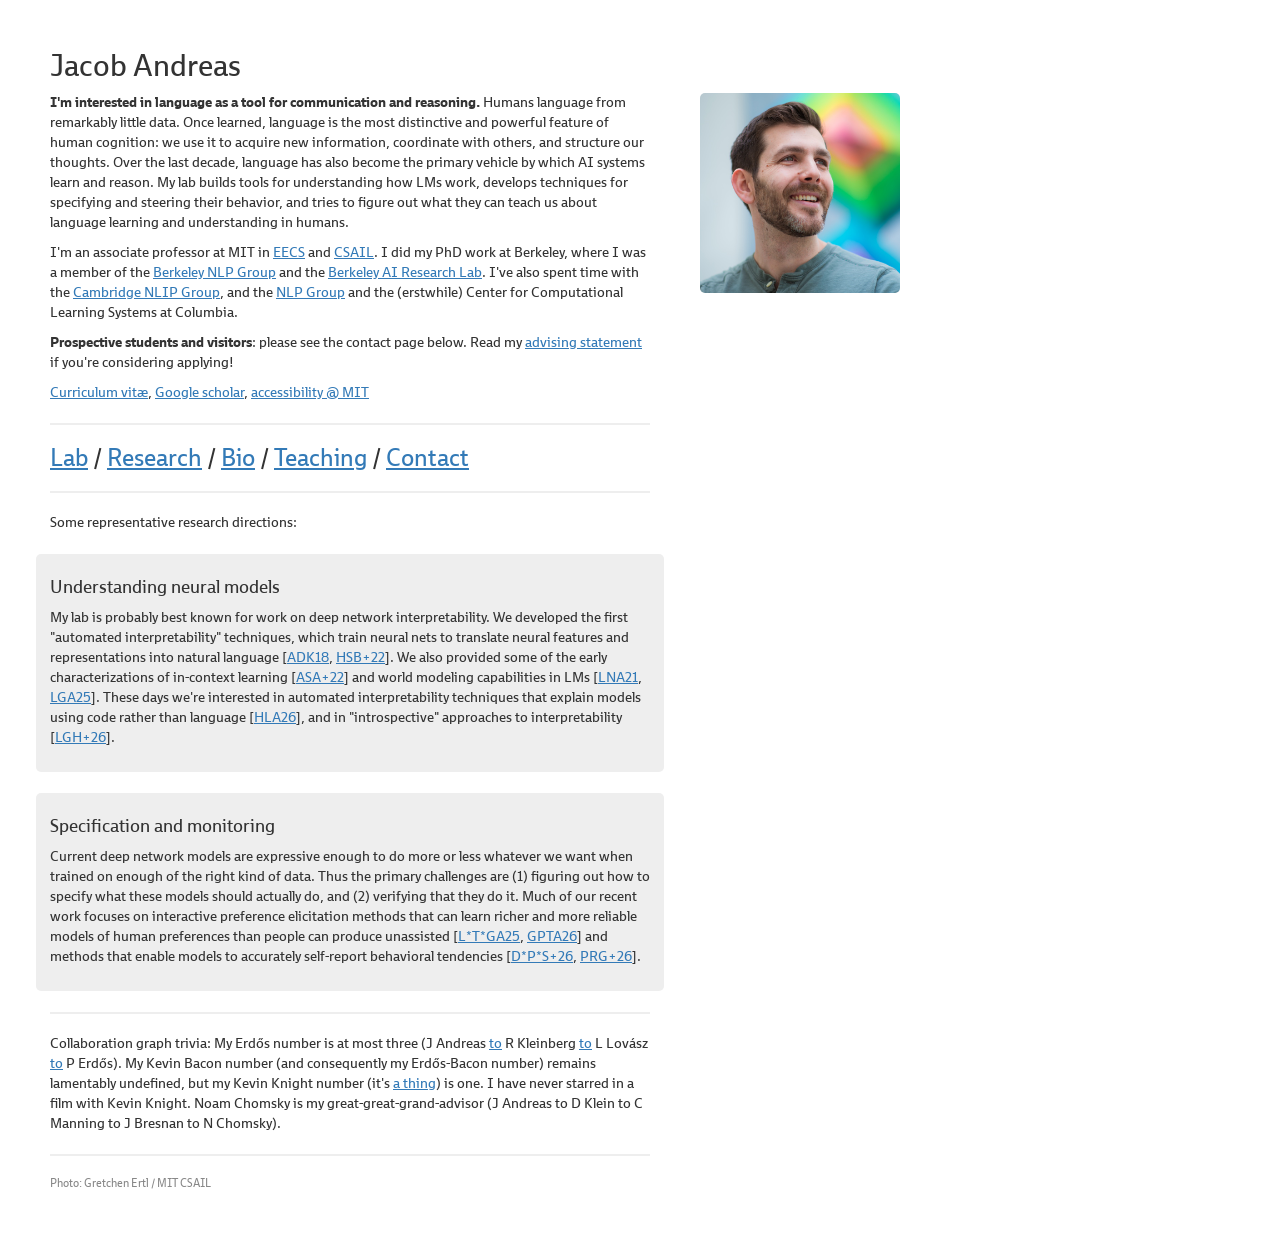
<file: index.html>
<html>
<head lang="en">
  <meta charset="UTF-8">
  <meta name="viewport" content="width=device-width, initial-scale=1">
  <title>Jacob Andreas @ MIT</title>
  <link href="css/bootstrap.min.css" rel="stylesheet">
  <link href="css/style.css" rel="stylesheet">
  <link href="css/research.css" rel="stylesheet">
</head>
<body>
<div class="content">
  <h2 class="name">Jacob Andreas</h2>
  <img class="margin" src="figs/head_small.jpg" width="100%">

  <p>
    <b>I'm interested in language as a tool for communication and reasoning.</b>
    Humans language from remarkably little data. Once learned, language is the
    most distinctive and powerful feature of human cognition: we use it to
    acquire new information, coordinate with others, and structure our
    thoughts. Over the last decade, language has also become the primary
    vehicle by which AI systems learn and reason. My lab builds tools for
    understanding how LMs work, develops techniques for specifying and steering
    their behavior, and tries to figure out what they can teach us about
    language learning and understanding in humans.
  </p>

  <p>
    I'm an associate professor at MIT in 
    <a href="http://www.eecs.mit.edu/">EECS</a> and
    <a href="https://www.csail.mit.edu/">CSAIL</a>.
    I did my PhD work at Berkeley, where I was a member of the 
    <a href='http://nlp.cs.berkeley.edu/'>Berkeley NLP Group</a>
    and the 
    <a href="http://bair.berkeley.edu/">Berkeley AI Research Lab</a>.  
    I've also spent time with the
    <a href="http://www.cl.cam.ac.uk/research/nl/"> Cambridge NLIP Group</a>, 
    and the
    <a href="http://www.cs.columbia.edu/nlp">NLP Group</a>
    and the (erstwhile)
    Center for Computational Learning Systems
    at Columbia.
  </p>

  <p>
    <strong>Prospective students and visitors</strong>: please see the contact
    page below. Read my <a
    href="advising.html">advising statement</a> if you're considering applying!
  </p>

  <p>
    <a href='docs/jda_cv.pdf'>Curriculum vit&aelig;</a>,
    <a href='http://scholar.google.com/citations?user=dnZ8udEAAAAJ'>Google scholar</a>,
    <a href='http://accessibility.mit.edu'>accessibility @ MIT</a>
  </p>

  <hr/>

  <h3>
    <a href="http://lingo.csail.mit.edu">Lab</a> /
    <a href="http://lingo.csail.mit.edu/research.html">Research</a> /
    <a href="bio.html">Bio</a> /
    <a href="teaching/">Teaching</a> /
    <a href="contact.html">Contact</a>
  </h3>

  <p>
  </p>

  <hr/>

  Some representative research directions:

  <div class="highlight">
    <!--<img src="figs/neuralese.jpg" class="margin">-->
    <h4>Understanding neural models</h4>
    <p>
      My lab is probably best known for work on deep network interpretability.
      We developed the first "automated interpretability" techniques, which
      train neural nets to translate neural features and representations into
      natural language
      [<a href="https://arxiv.org/abs/1704.06960">ADK18</a>,
      <a href="https://arxiv.org/abs/2201.11114">HSB+22</a>]. We also provided 
      some of the early characterizations of in-context learning
      [<a href="https://arxiv.org/abs/2211.15661">ASA+22</a>] and world modeling
      capabilities in LMs
      [<a href="https://arxiv.org/abs/2106.00737">LNA21</a>,
      <a href="https://arxiv.org/abs/2503.02854">LGA25</a>]. These days we're
      interested in automated interpretability techniques that explain models
      using code rather than language
      [<a href="https://arxiv.org/abs/2606.19317">HLA26</a>], and in 
      "introspective" approaches to interpretability
      [<a href="https://arxiv.org/abs/2511.08579">LGH+26</a>].
    </p>
  </div>

  <div class="highlight">
    <!--<img src="figs/neuralese.jpg" class="margin">-->
    <h4>Specification and monitoring</h4>
    <p>
      Current deep network models are expressive enough to do more or less
      whatever we want when trained on enough of the right kind of data. Thus
      the primary challenges are (1) figuring out how to specify what these
      models should actually do, and (2) verifying that they do it. Much of our
      recent work focuses on interactive preference elicitation methods that can
      learn richer and more reliable models of human preferences than people can
      produce unassisted
      [<a href="https://arxiv.org/abs/2310.11589">L*T*GA25</a>, 
      <a href="https://arxiv.org/abs/2510.20886">GPTA26</a>]
      and methods that enable models to accurately self-report behavioral
      tendencies
      [<a href="https://arxiv.org/abs/2507.16806">D*P*S+26</a>,
      <a href="https://arxiv.org/abs/2606.18327">PRG+26</a>].
    </p>
  </div>

  <hr/>

  <p class='offset'>
    Collaboration graph trivia: My Erd&#337;s number is at most three 
    (J Andreas <a href="https://arxiv.org/abs/1711.02301">to</a> 
    R Kleinberg <a href="https://dl.acm.org/citation.cfm?id=1255444">to</a> 
    L Lov&aacute;sz <a href="https://www.sciencedirect.com/science/article/pii/B9780720422627500181">to</a>
    P Erd&#337;s). 
    My Kevin Bacon number (and consequently my Erd&#337;s-Bacon number) remains
    lamentably undefined,
    but my Kevin Knight number (it's
    <a href="https://u.cs.biu.ac.il/~yogo/">a thing</a>)
    is one. I have never starred in a film with Kevin Knight. Noam Chomsky is
    my great-great-grand-advisor (J Andreas to D Klein to C Manning to J
    Bresnan to N Chomsky).
  </p>

  <hr/>

  <p class="credit">Photo: Gretchen Ertl / MIT CSAIL</p>

  <script src="https://ajax.googleapis.com/ajax/libs/jquery/1.11.2/jquery.min.js"></script>
  <script src="js/bootstrap.min.js"></script>
</div>
</body>
</html>
</file>
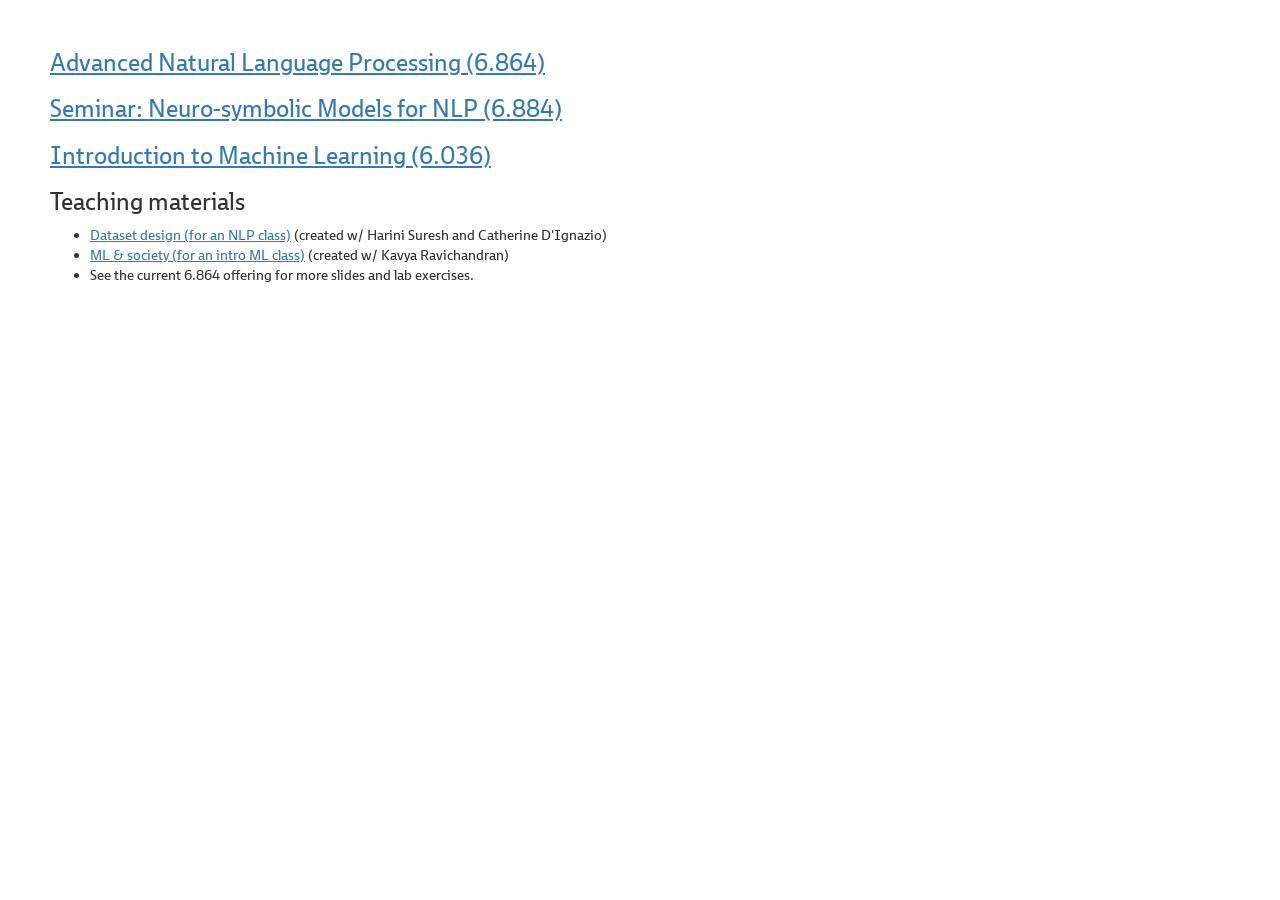
<file: teaching/index.html>
<html>
<head lang="en">
  <meta charset="UTF-8">
  <meta name="viewport" content="width=device-width, initial-scale=1">
  <title>Teaching</title>
  <link href="../css/bootstrap.min.css" rel="stylesheet">
  <link href="../css/style.css" rel="stylesheet">
</head>
<body>
<div class="content">
  <h3><a href="6.864/">Advanced Natural Language Processing (6.864)</a></h3>
  <h3><a href="6.884/">Seminar: Neuro-symbolic Models for NLP (6.884)</a></h3>
  <h3><a href="6.036/">Introduction to Machine Learning (6.036)</a></h3>
  <h3>Teaching materials</h3>
  <ul>
    <li><a href="6.864/sp21/hw2.pdf">Dataset design (for an NLP
        class)</a> (created w/ Harini Suresh and Catherine D'Ignazio)</li>
    <li><a href="6.036">ML &amp; society (for an intro ML class)</a>
      (created w/ Kavya Ravichandran)</li>
    <li>See the current 6.864 offering for more slides and lab
      exercises.</li>
  </ul>
</div>
</body>
</html>
</file>
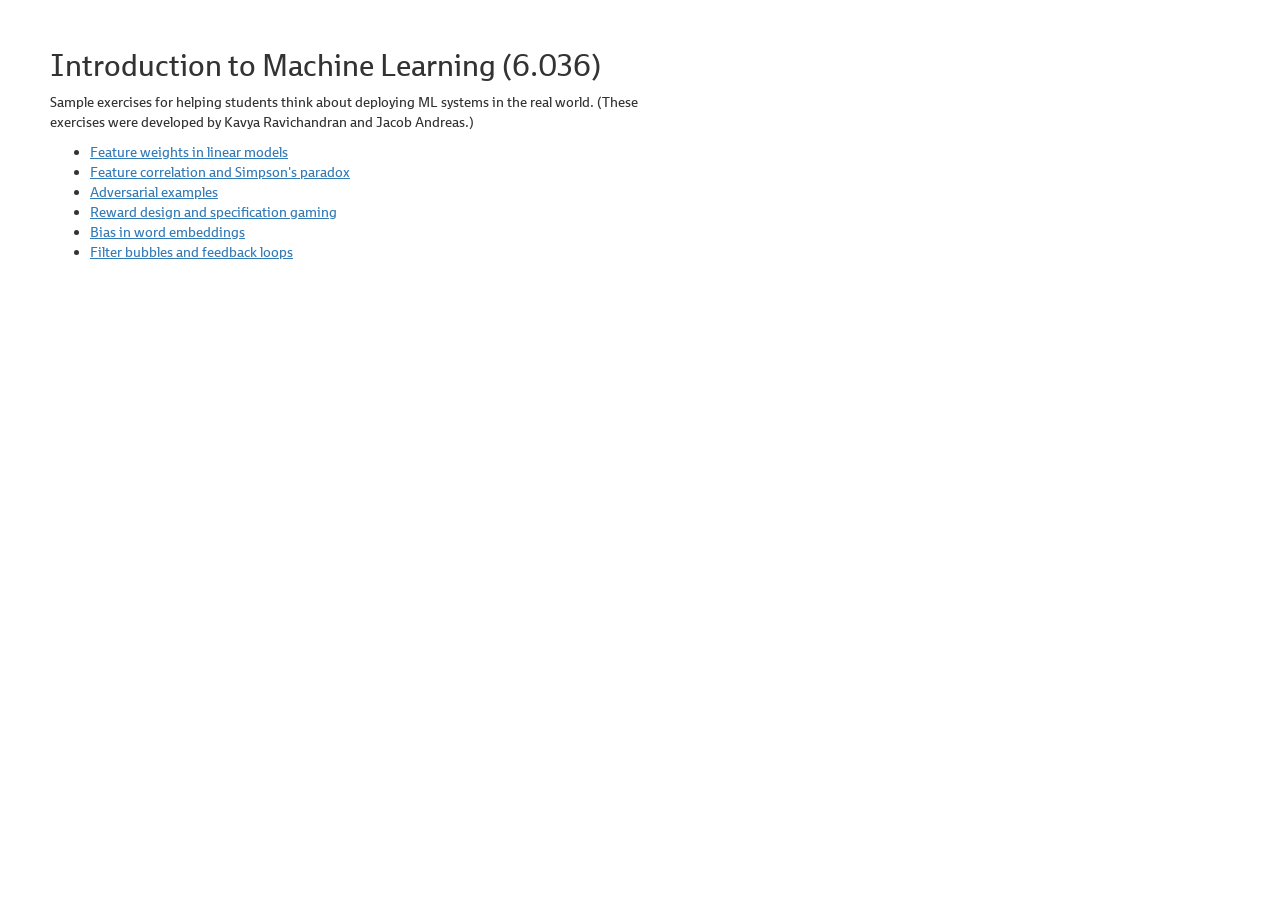
<file: teaching/6.036/index.html>
<html>
<head lang="en">
  <meta charset="UTF-8">
  <meta name="viewport" content="width=device-width, initial-scale=1">
  <title>Introduction to Machine Learning (6.036)</title>
  <link href="../../css/bootstrap.min.css" rel="stylesheet">
  <link href="../../css/style.css" rel="stylesheet">
</head>
<body>
<div class="content">
  <h2>Introduction to Machine Learning (6.036)</h2>

  <p>
  Sample exercises for helping students think about deploying ML systems in the
  real world. (These exercises were developed by Kavya Ravichandran and Jacob
  Andreas.)
  </p>

  <ul>
    <li><a href="labs/ex0.md">Feature weights in linear models</a></li>
    <li><a href="labs/ex1.md">Feature correlation and Simpson's paradox</a></li>
    <li><a href="labs/ex2.md">Adversarial examples</a></li>
    <li><a href="labs/ex3.md">Reward design and specification gaming</a></li>
    <li><a href="labs/ex4.md">Bias in word embeddings</a></li>
    <li><a href="labs/ex5.md">Filter bubbles and feedback loops</a></li>
  </ul>

</body>
</html>
</file>
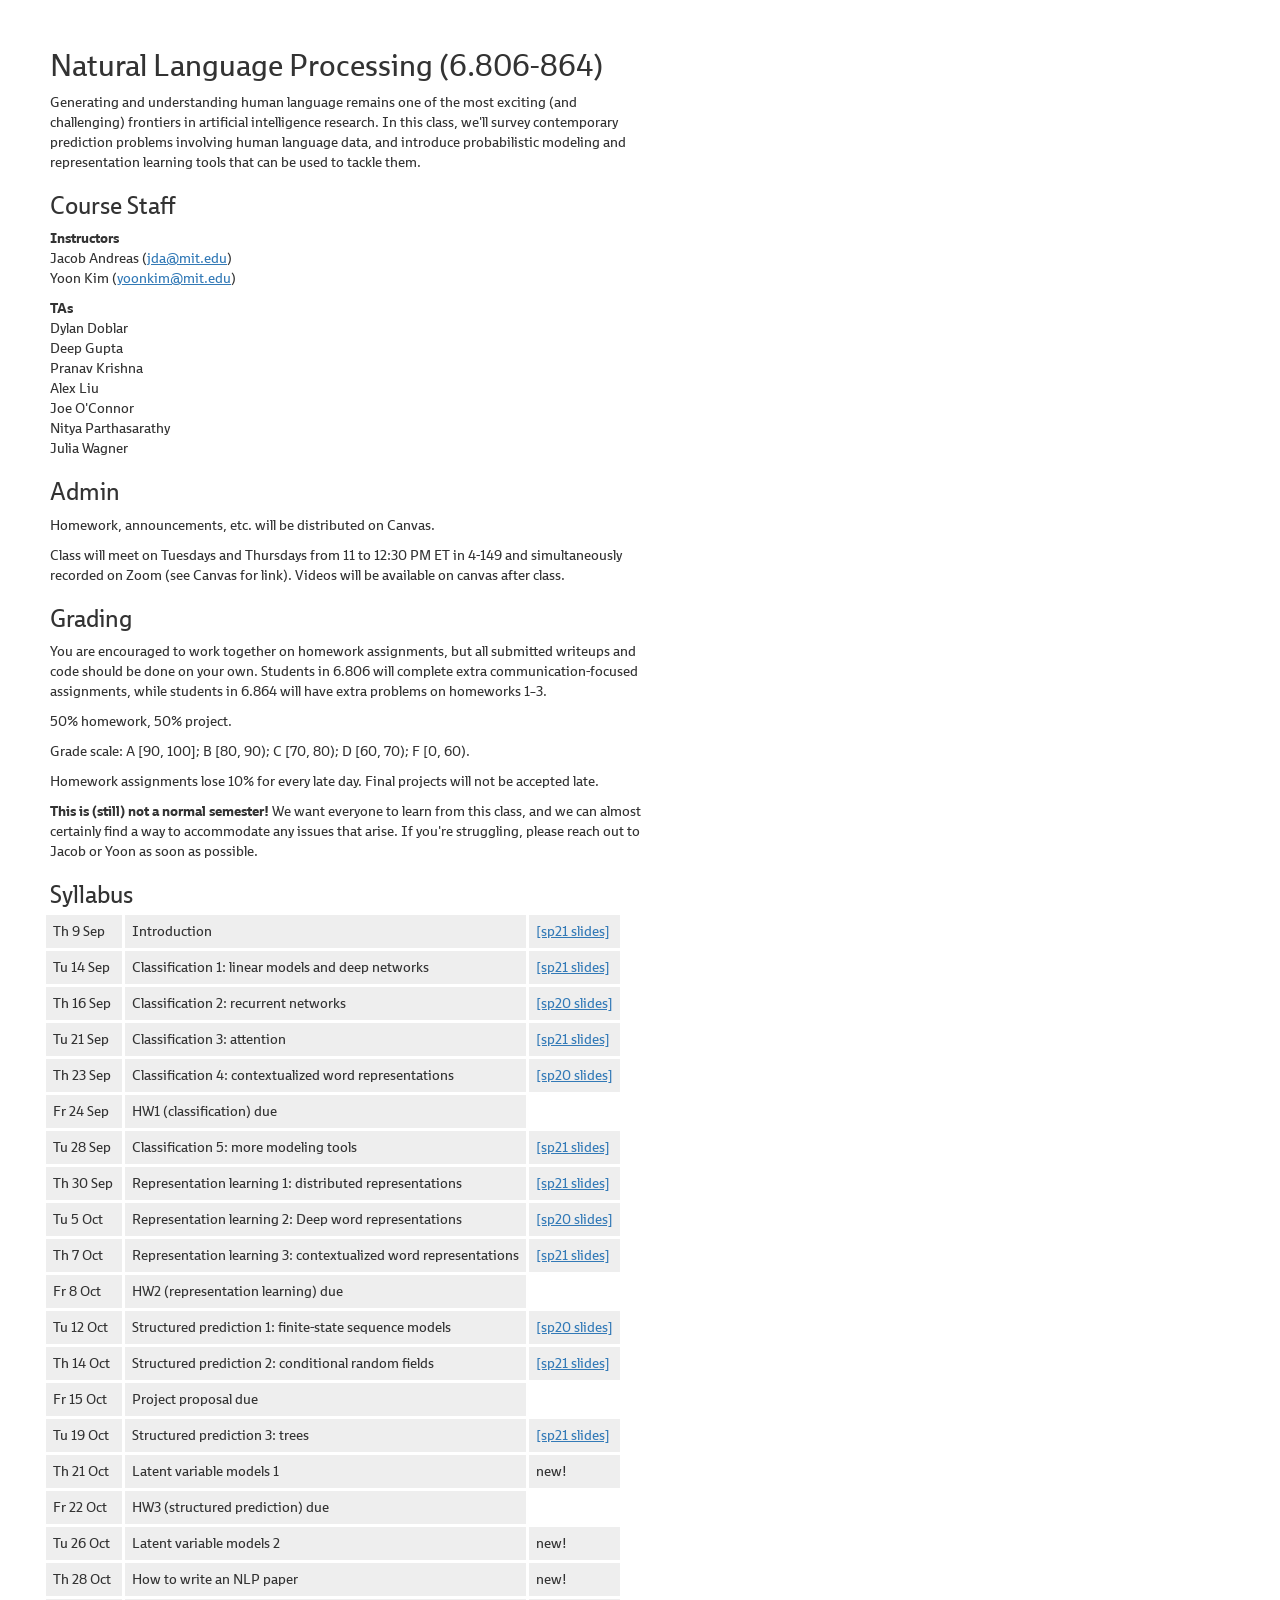
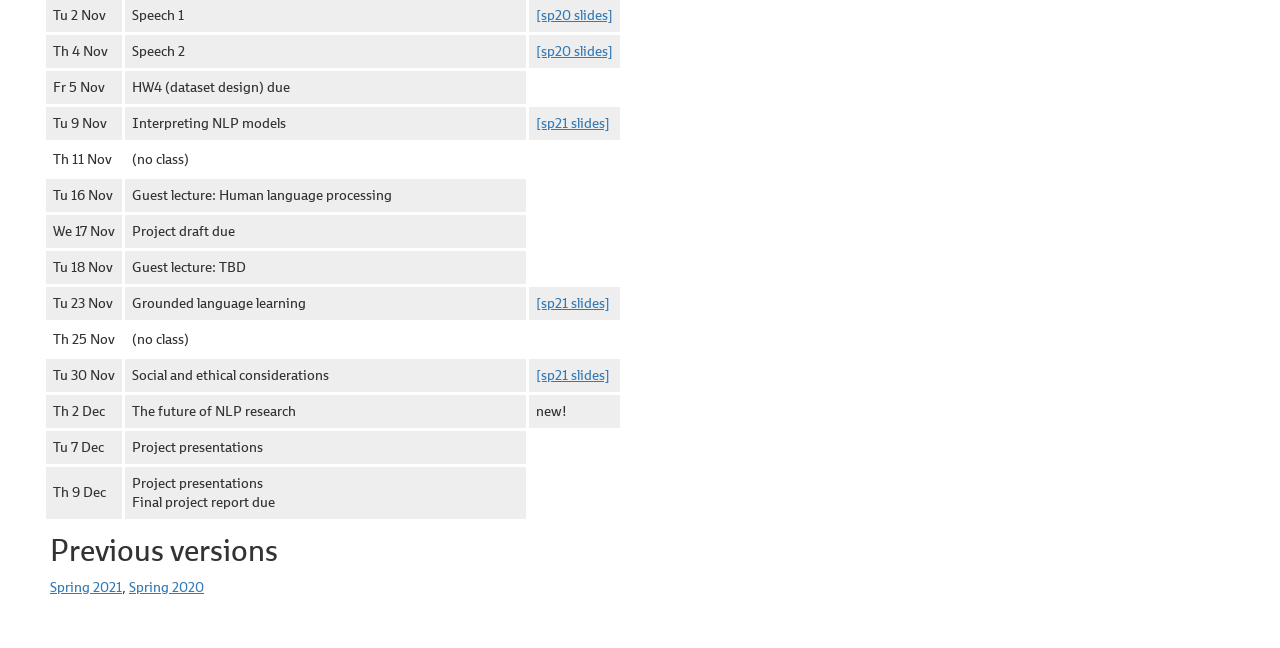
<file: teaching/6.864/index.html>
<html>
<head lang="en">
  <meta charset="UTF-8">
  <meta name="viewport" content="width=device-width, initial-scale=1">
  <title></title>
  <link href="../../css/bootstrap.min.css" rel="stylesheet">
  <link href="../../css/style.css" rel="stylesheet">
<style type="text/css">
  table td {
    padding: 0.5em;
  }

  table td.noclass {
    background: transparent;
  }
</style>
</head>
<body>
<div class="content">
  <h2>Natural Language Processing (6.806-864)</h2>

  <p>
  Generating and understanding human language remains one of the most exciting
  (and challenging) frontiers in artificial intelligence research. In this class,
  we'll survey contemporary prediction problems involving human language data,
  and introduce probabilistic modeling and representation learning tools that can
  be used to tackle them.
  </p>

  <h3>Course Staff</h3>

  <p>
    <b>Instructors</b><br>
    Jacob Andreas (<a href="mailto:jda@mit.edu">jda@mit.edu</a>) <br>
    Yoon Kim (<a href="mailto:yoonkim@mit.edu">yoonkim@mit.edu</a>) <br>
  </p>

  <p>
    <b>TAs</b><br>
    Dylan Doblar<br>
    Deep Gupta<br>
    Pranav Krishna<br>
    Alex Liu<br>
    Joe O'Connor<br>
    Nitya Parthasarathy<br>
    Julia Wagner<br>
  </p>

  <h3>Admin</h3>

  <p>
  Homework, announcements, etc. will be distributed on Canvas.
  </p>

  <p>
  Class will meet on Tuesdays and Thursdays from 11 to 12:30 PM ET in 4-149 and
  simultaneously recorded on Zoom (see Canvas for link). Videos will be
  available on canvas after class.
  </p>

  <h3>Grading</h3>

  <p>
  You are encouraged to work together on homework assignments, but all submitted
  writeups and code should be done on your own.
  Students in 6.806 will complete extra communication-focused assignments, while
  students in 6.864 will have extra problems on homeworks 1&ndash;3.
  </p>

  <p>
  50% homework, 50% project.
  </p>

  <p>
  Grade scale: A [90, 100]; B [80, 90); C [70, 80); D [60, 70); F [0, 60).
  </p>

  <p>
  Homework assignments lose 10% for every late day. 
  Final projects will not be accepted late.
  </p>

  <p>
    <b>This is (still) not a normal semester!</b> We want everyone to learn from this
    class, and we can almost certainly find a way to accommodate any issues that
    arise. If you're struggling, please reach out to Jacob or Yoon as soon as
    possible.
  </p>

  <h3>Syllabus</h3>

  <table>
    <!--<colgroup>
      <col/>
      <col style="width: 33%"/>
      <col/>
    </colgroup>-->
    <tr>
      <td>Th 9 Sep</td>
      <td>Introduction</td>
      <td><a href="https://www.dropbox.com/s/p8kdqs930tit7a1/intro.pdf?dl=0">[sp21 slides]</a></td>
    </tr>
    <tr>
      <td>Tu 14 Sep</td>
      <td>Classification 1: linear models and deep networks</td>
      <td><a href="https://www.dropbox.com/s/4t6smz51dgy0qgq/classification.pdf?dl=0">[sp21 slides]</a></td>
    </tr>
    <tr>
      <td>Th 16 Sep</td>
      <td>Classification 2: recurrent networks</td>
      <td><a href="https://www.dropbox.com/s/ieemdkq0geraj77/6864-2020-RNNs.pdf?dl=0">[sp20 slides]</a></td>
    </tr>
    <tr>
      <td>Tu 21 Sep</td>
      <td>Classification 3: attention</td>
      <td><a href="https://www.dropbox.com/s/tpzviz17yho1dzu/attention.pdf?dl=0">[sp21 slides]</a></td>
    </tr>
    <tr>
      <td>Th 23 Sep</td>
      <td>Classification 4: contextualized word representations</td>
      <td><a href="https://www.dropbox.com/s/le7j40upvlwyo7n/NLP-Transformers-2020.pdf?dl=0">[sp20 slides]</a></td>
    </tr>
    <tr>
      <td>Fr 24 Sep</td>
      <td>HW1 (classification) due</td>
    </tr>
    <tr>
      <td>Tu 28 Sep</td>
      <td>Classification 5: more modeling tools</td>
      <td><a href="https://www.dropbox.com/s/av8yggs4v4v103k/mrqa.pdf?dl=0">[sp21 slides]</a></td>
    </tr>
    <tr>
      <td>Th 30 Sep</td>
      <td>Representation learning 1: distributed representations</td>
      <td><a href="https://www.dropbox.com/s/44jlmq64287k2he/distributional_sem.pdf?dl=0">[sp21 slides]</a></td>
    </tr>
    <tr>
      <td>Tu 5 Oct</td>
      <td>Representation learning 2: Deep word representations</td>
      <td><a href="https://www.dropbox.com/s/94r56cb29mzqa3a/6864-2020-Embeddings.pdf?dl=0">[sp20 slides]</a></td>
    </tr>
    <tr>
      <td>Th 7 Oct</td>
      <td>Representation learning 3: contextualized word representations</td>
      <td><a href="https://www.dropbox.com/s/ks9uhb491a1utmr/pretraining.pdf?dl=0">[sp21 slides]</a></td>
    </tr>
    <tr>
      <td>Fr 8 Oct</td>
      <td>HW2 (representation learning) due</td>
    </tr>
    <tr>
      <td>Tu 12 Oct</td>
      <td>Structured prediction 1: finite-state sequence models</td>
      <td><a href="https://www.dropbox.com/s/rxaqz8pb125dn4s/6864-2020-HMMs.pdf?dl=0">[sp20 slides]</a></td>
    </tr>
    <tr>
      <td>Th 14 Oct</td>
      <td>Structured prediction 2: conditional random fields</td>
      <td><a href="https://www.dropbox.com/s/f5uoiv7wy2bejhb/crfs.pdf?dl=0">[sp21 slides]</a></td>
    </tr>
    <tr>
      <td>Fr 15 Oct</td>
      <td>Project proposal due</td>
    </tr>
    <tr>
      <td>Tu 19 Oct</td>
      <td>Structured prediction 3: trees</td>
      <td><a href="https://www.dropbox.com/s/irh2db96pw9kdzm/trees.pdf?dl=0">[sp21 slides]</a></td>
    </tr>
    <tr>
      <td>Th 21 Oct</td>
      <td>Latent variable models 1</td>
      <td>new!</td>
    </tr>
    <tr>
      <td>Fr 22 Oct</td>
      <td>HW3 (structured prediction) due</td>
    </tr>
    <tr>
      <td>Tu 26 Oct</td>
      <td>Latent variable models 2</td>
      <td>new!</td>
    </tr>
    <tr>
      <td>Th 28 Oct</td>
      <td>How to write an NLP paper</td>
      <td>new!</td>
    </tr>
    <tr>
      <td>Tu 2 Nov</td>
      <td>Speech 1</td>
      <td><a href="https://www.dropbox.com/s/ej4vzyjpp51pbbx/NLP-ASR-2020.pdf?dl=0">[sp20 slides]</a></td>
    </tr>
    <tr>
      <td>Th 4 Nov</td>
      <td>Speech 2</td>
      <td><a href="https://www.dropbox.com/s/ej4vzyjpp51pbbx/NLP-ASR-2020.pdf?dl=0">[sp20 slides]</a></td>
    </tr>
    <tr>
      <td>Fr 5 Nov</td>
      <td>HW4 (dataset design) due</td>
    </tr>
    <tr>
      <td>Tu 9 Nov</td>
      <td>Interpreting NLP models</td>
      <td><a href="https://www.dropbox.com/s/hf6bhjr1wj6emxn/interpretability.pdf?dl=0">[sp21 slides]</a></td>
    </tr>
    <tr>
      <td class="noclass">Th 11 Nov</td>
      <td class="noclass">(no class)</td>
    </tr>
    <tr>
      <td>Tu 16 Nov</td>
      <td>Guest lecture: Human language processing</td>
    </tr>
    <tr>
      <td>We 17 Nov</td>
      <td>Project draft due</td>
    </tr>
    <tr>
      <td>Tu 18 Nov</td>
      <td>Guest lecture: TBD</td>
    </tr>
    <tr>
      <td>Tu 23 Nov</td>
      <td>Grounded language learning</td>
      <td><a href="https://www.dropbox.com/s/0u9r5axkczs5s2c/instructions.pdf?dl=0">[sp21 slides]</a></td>
    </tr>
    <tr>
      <td class="noclass">Th 25 Nov</td>
      <td class="noclass">(no class)</td>
    </tr>
    <tr>
      <td>Tu 30 Nov</td>
      <td>Social and ethical considerations</td>
      <td><a href="https://www.dropbox.com/s/a7mogrhgzuhmuv5/ethics.pdf?dl=0">[sp21 slides]</a></td>
    </tr>
    <tr>
      <td>Th 2 Dec</td>
      <td>The future of NLP research</td>
      <td>new!</td>
    </tr>
    <tr>
      <td>Tu 7 Dec</td>
      <td>Project presentations</td>
    </tr>
    <tr>
      <td>Th 9 Dec</td>
      <td>Project presentations <br> Final project report due</td>
    </tr>
  </table>

  <h2>Previous versions</h2>

  <p><a href="sp21">Spring 2021</a>, <a href="sp20">Spring 2020</a></p>

</body>
</html>
</file>
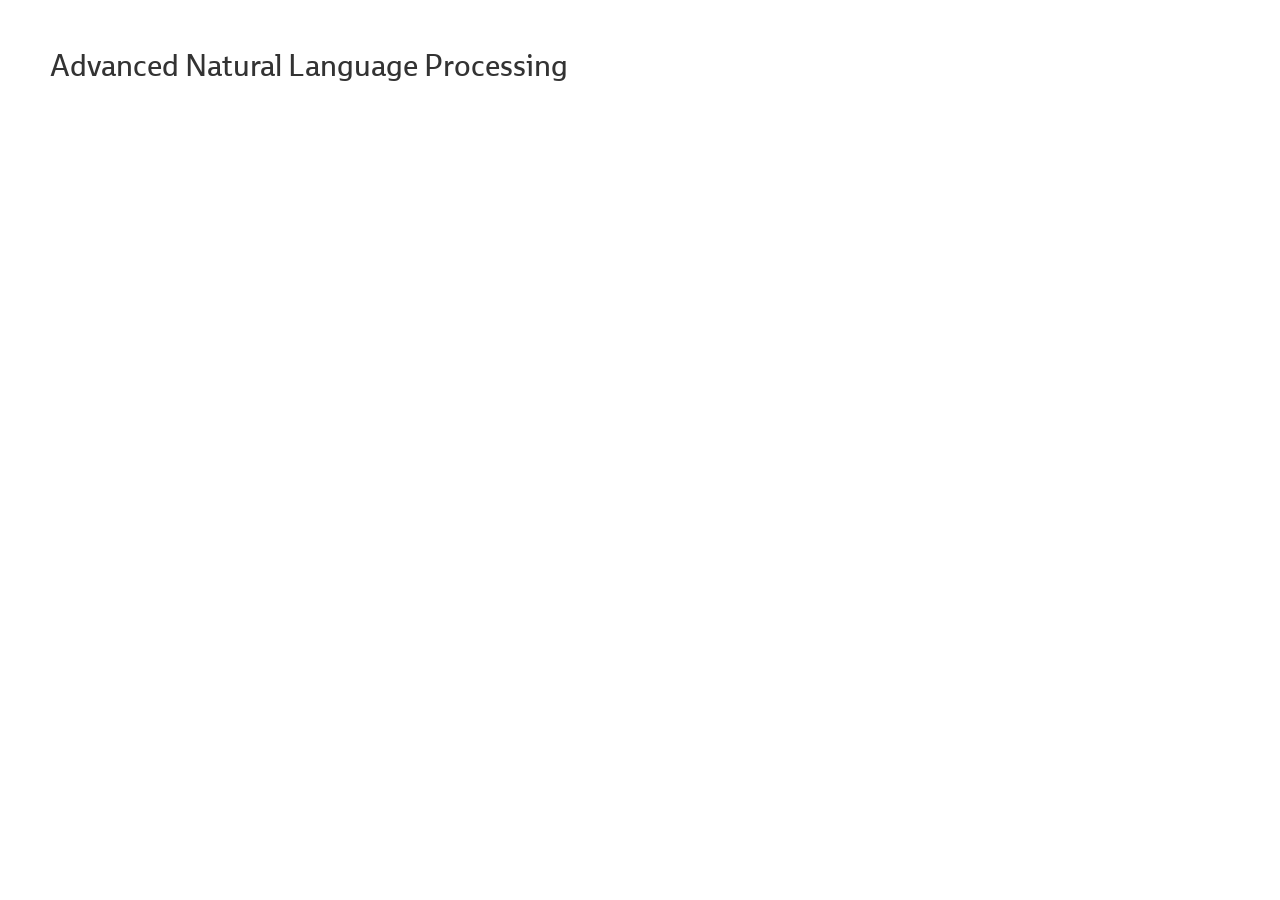
<file: teaching/6.864_Sp20/index.html>
<html>
<head lang="en">
  <meta charset="UTF-8">
  <meta name="viewport" content="width=device-width, initial-scale=1">
  <title>Advanced Natural Language Processing (6.806 / 6.864),  Spring 2020</title>
  <link href="../../css/bootstrap.min.css" rel="stylesheet">
  <link href="../../css/style.css" rel="stylesheet">
</head>
<body>
<div class="content">
  <h2>Advanced Natural Language Processing</h2>
</body>
</html>
</file>
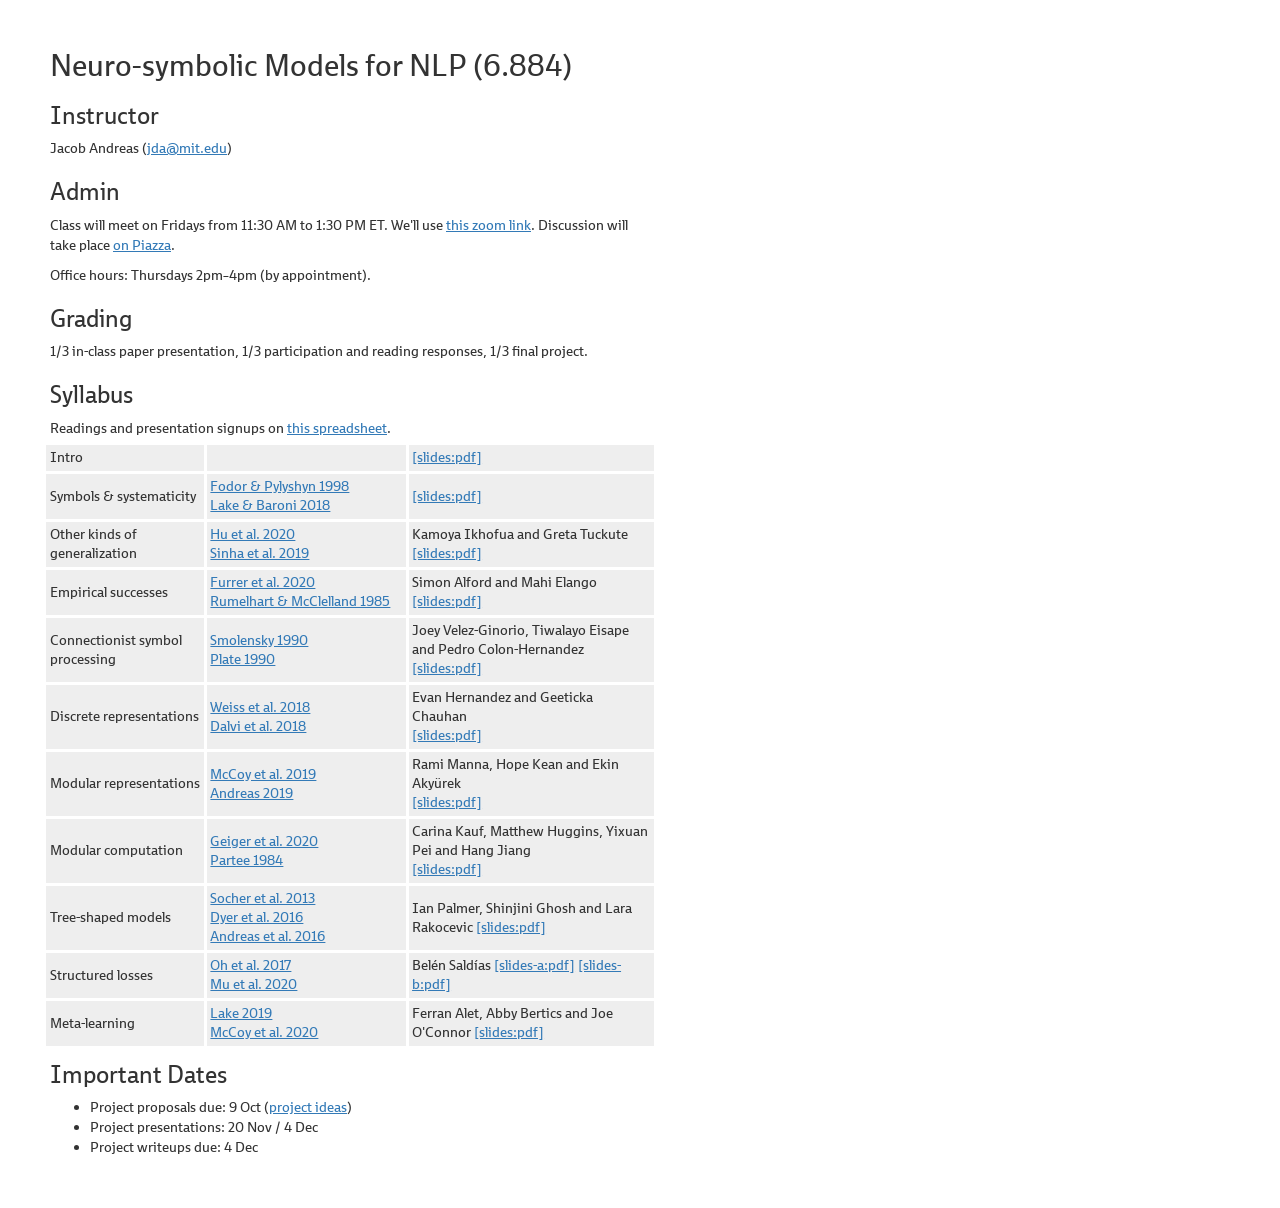
<file: teaching/6.884/index.html>
<html>
<head lang="en">
  <meta charset="UTF-8">
  <meta name="viewport" content="width=device-width, initial-scale=1">
  <title>Neuro-symbolic Models for NLP (6.884)</title>
  <link href="../../css/bootstrap.min.css" rel="stylesheet">
  <link href="../../css/style.css" rel="stylesheet">
</head>
<body>
<div class="content">
  <h2>Neuro-symbolic Models for NLP (6.884)</h2>

  <h3>Instructor</h3>

  <p>Jacob Andreas (<a href="mailto:jda@mit.edu">jda@mit.edu</a>)</p>

  <h3>Admin</h3>

  <p>
  Class will meet on Fridays from 11:30 AM to 1:30 PM ET. We'll use 
  <a href="https://mit.zoom.us/j/99308126881">this zoom link</a>. Discussion
  will take place <a href="https://piazza.com/mit/fall2020/6884">on Piazza</a>.
  </p>

  <!--<p>
  <b>Note: this class is way oversubscribed!</b> Enrollment will be capped at 25
  people; if you're interested in joining this semester, please fill out the
  <a href="https://docs.google.com/forms/d/e/1FAIpQLSfney1QgbVMOouvMi1B6z1wKklyXQfnbzB1IWvYn8Ga5pbjNw/viewform?usp=sf_link">this Google form</a>.
  I'll let everyone know who we can accommodate this semester by the end of the
  first week in September.
  </p>-->

  <p>
  Office hours: Thursdays 2pm&ndash;4pm (by appointment).
  </p>

  <h3>Grading</h3>

  <p>1/3 in-class paper presentation, 1/3 participation and reading
  responses, 1/3 final project.</p>

  <h3>Syllabus</h3>

  <p>
    Readings and presentation signups on <a
    href="https://docs.google.com/spreadsheets/d/1VEmxvc-tKo7AeDypkPQgHRe0dVFSUJex6E-jY5JPKas/edit?usp=sharing">this
    spreadsheet</a>.
  </p>

  <table>
    <colgroup>
      <col/>
      <col style="width: 33%"/>
      <col/>
    </colgroup>
    <tr>
      <td>Intro</td>
      <td></td>
      <td><a href="slides/intro.pdf">[slides:pdf]</a></td>
    </tr>
    <tr>
      <td>Symbols &amp; systematicity</td>
      <td>
        <a
          href="https://ruccs.rutgers.edu/images/personal-zenon-pylyshyn/proseminars/Proseminar13/ConnectionistArchitecture.pdf">Fodor & Pylyshyn 1998</a><br/>
        <a href="https://arxiv.org/abs/1711.00350">Lake & Baroni 2018</a>
      </td>
      <td><a href="slides/sep_11.pdf">[slides:pdf]</a></td>
    </tr>
    <tr>
      <td>
        Other kinds of generalization
      </td>
      <td>
        <a href="https://arxiv.org/abs/2005.03692">Hu et al. 2020</a><br/>
        <a href="https://arxiv.org/abs/1908.06177">Sinha et al. 2019</a>
      </td>
      <td>
        Kamoya Ikhofua and Greta Tuckute<br/>
        <a href="slides/sep_18.pdf">[slides:pdf]</a>
      </td>
    </tr>
    <tr>
      <td>Empirical successes</td>
      <td>
        <a href="https://arxiv.org/abs/2007.08970">Furrer et al. 2020</a><br/>
        <a href="https://eric.ed.gov/?id=ED267419">Rumelhart & McClelland 1985</a>
      </td>
      <td>
        Simon Alford and Mahi Elango<br/>
        <a href="slides/sep_25.pdf">[slides:pdf]</a>
      </td>
    </tr>
    <tr>
      <td>Connectionist symbol processing</td>
      <td>
        <a
          href="http://www.lscp.net/persons/dupoux/teaching/AT1_2014/papers/Smolensky_1990_TensorProductVariableBinding.AI.pdf">Smolensky 1990</a><br/>
        <a href="https://www.ijcai.org/Proceedings/91-1/Papers/006.pdf">Plate 1990</a>
      </td>
      <td>
        Joey Velez-Ginorio, Tiwalayo Eisape and Pedro Colon-Hernandez<br/>
        <a href="slides/oct_02.pdf">[slides:pdf]</a>
      </td>
    </tr>
    <tr>
      <td>Discrete representations</td>
      <td>
        <a href="https://arxiv.org/abs/1711.09576">Weiss et al. 2018</a><br/>
        <a href="https://arxiv.org/abs/1812.09355">Dalvi et al. 2018</a>
      </td>
      <td>
        Evan Hernandez and Geeticka Chauhan<br/>
        <a href="slides/oct_09.pdf">[slides:pdf]</a>
      </td>
    </tr>
    <tr>
      <td>Modular representations</td>
      <td>
        <a href="https://arxiv.org/abs/1812.08718">McCoy et al. 2019</a><br/>
        <a href="https://arxiv.org/abs/1902.07181">Andreas 2019</a>
      </td>
      <td>
        Rami Manna, Hope Kean and Ekin Aky&uuml;rek<br/>
        <a href="slides/oct_16.pdf">[slides:pdf]</a>
      </td>
    </tr>
    <tr>
      <td>Modular computation</td>
      <td>
        <a href=https://arxiv.org/abs/2004.14623">Geiger et al. 2020</a><br/>
        <a
          href="http://web.mit.edu/jda/www/teaching/6.884/readings/partee_1984.pdf">Partee
          1984</a>
      </td>
      <td>
        Carina Kauf, Matthew Huggins, Yixuan Pei and Hang Jiang<br/>
        <a href="slides/oct_23.pdf">[slides:pdf]</a>
      </td>
    </tr>
    <tr>
      <td>Tree-shaped models</td>
      <td>
        <a href="https://www.aclweb.org/anthology/P13-1045/">Socher et al.
          2013</a><br/>
        <a href="https://arxiv.org/abs/1602.07776">Dyer et al. 2016</a><br/>
        <a href="https://arxiv.org/abs/1601.01705">Andreas et al. 2016</a>
      </td>
      <td>
        Ian Palmer, Shinjini Ghosh and Lara Rakocevic
        <a href="slides/oct_30.pdf">[slides:pdf]</a>
      </td>
    </tr>
    <tr>
      <td>Structured losses</td>
      <td>
        <a href="https://arxiv.org/abs/1706.05064">Oh et al. 2017</a><br/>
        <a href="https://arxiv.org/abs/1911.02683">Mu et al. 2020</a>
      </td>
      <td>
        Bel&eacute;n Sald&iacute;as
        <a href="slides/nov_06_a.pdf">[slides-a:pdf]</a>
        <a href="slides/nov_06_b.pdf">[slides-b:pdf]</a>
      </td>
    </tr>
    <tr>
      <td>Meta-learning</td>
      <td>
        <a href="https://arxiv.org/abs/1906.05381">Lake 2019</a> <br/>
        <a href="https://arxiv.org/abs/2006.16324">McCoy et al. 2020</a>
      </td>
      <td>
        Ferran Alet, Abby Bertics and Joe O'Connor
        <a href="slides/nov_13.pdf">[slides:pdf]</a>
      </td>
    </tr>
  </table>

  <h3>Important Dates</h3>

  <ul>
    <li>Project proposals due: 9 Oct (<a href="projects.html">project ideas</a>)</li>
    <li>Project presentations: 20 Nov / 4 Dec</li>
    <li>Project writeups due: 4 Dec</li>
  </ul>

</body>
</html>
</file>
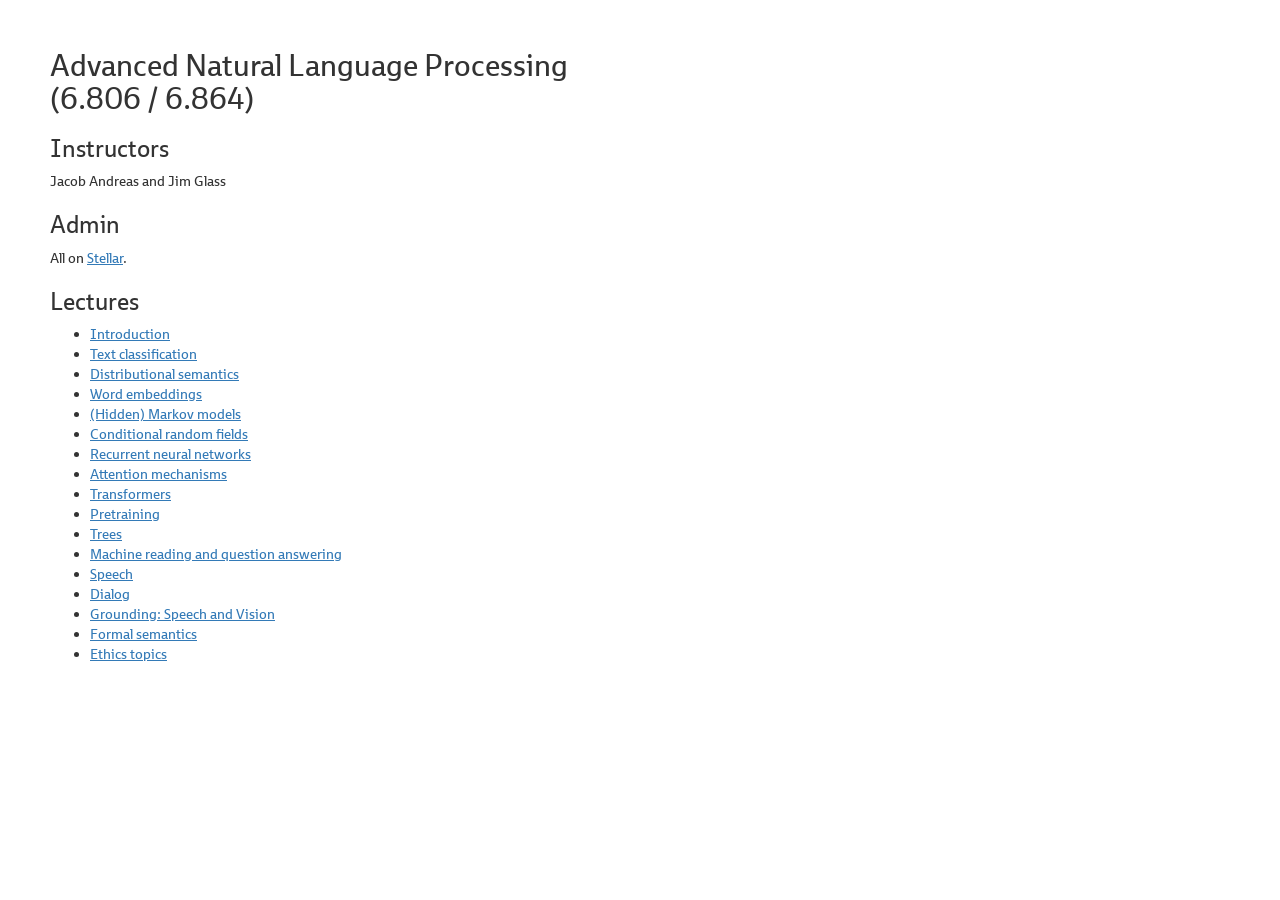
<file: teaching/6.864/sp20/index.html>
<html>
<head lang="en">
  <meta charset="UTF-8">
  <meta name="viewport" content="width=device-width, initial-scale=1">
  <title>Advanced Natural Language Processing (6.806 / 6.864)</title>
  <link href="../../../css/bootstrap.min.css" rel="stylesheet">
  <link href="../../../css/style.css" rel="stylesheet">
</head>
<body>
<div class="content">
  <h2>Advanced Natural Language Processing (6.806 / 6.864)</h2>

  <h3>Instructors</h3>

  <p>Jacob Andreas and Jim Glass</p>

  <h3>Admin</h3>

  <p>All on <a href="https://learning-modules.mit.edu/class/index.html?uuid=/course/6/sp20/6.864#info">Stellar</a>.</p>

  <h3>Lectures</h3>

  <ul>
    <li><a href="lectures/intro.pdf">Introduction</a></li>
    <li><a href="lectures/classification.pdf">Text classification</a></li>
    <li><a href="lectures/distributional_sem.pdf">Distributional semantics</a></li>
    <li><a href="https://www.dropbox.com/s/94r56cb29mzqa3a/6864-2020-Embeddings.pdf?dl=0">Word embeddings</a></li>
    <li><a href="https://www.dropbox.com/s/rxaqz8pb125dn4s/6864-2020-HMMs.pdf?dl=0">(Hidden) Markov models</a></li>
    <li><a href="lectures/crfs.pdf">Conditional random fields</a></li>
    <li><a href="https://www.dropbox.com/s/ieemdkq0geraj77/6864-2020-RNNs.pdf?dl=0">Recurrent neural networks</a>
    <li><a href="lectures/attention.pdf">Attention mechanisms</a></li>
    <li><a href="https://www.dropbox.com/s/le7j40upvlwyo7n/NLP-Transformers-2020.pdf?dl=0">Transformers</a></li>
    <li><a href="lectures/pretraining.pdf">Pretraining</a></li>
    <li><a href="lectures/trees.pdf">Trees</a></li>
    <li><a href="lectures/mrqa.pdf">Machine reading and question answering</a></li>
    <li><a href="https://www.dropbox.com/s/ej4vzyjpp51pbbx/NLP-ASR-2020.pdf?dl=0">Speech</a></li>
    <li><a href="https://www.dropbox.com/s/97c4fx803bw1d2y/NLP-2020-Dialogue.pdf?dl=0">Dialog</a></li>
    <li><a href="https://www.dropbox.com/s/00tdaknt3zu509a/NLP-2020-crossmodal.pdf?dl=0">Grounding: Speech and Vision</a></li>
    <li><a href="lectures/semantics.pdf">Formal semantics</a></li>
    <li><a href="lectures/ethics.pdf">Ethics topics</a></li>
  </ul>

</body>
</html>
</file>
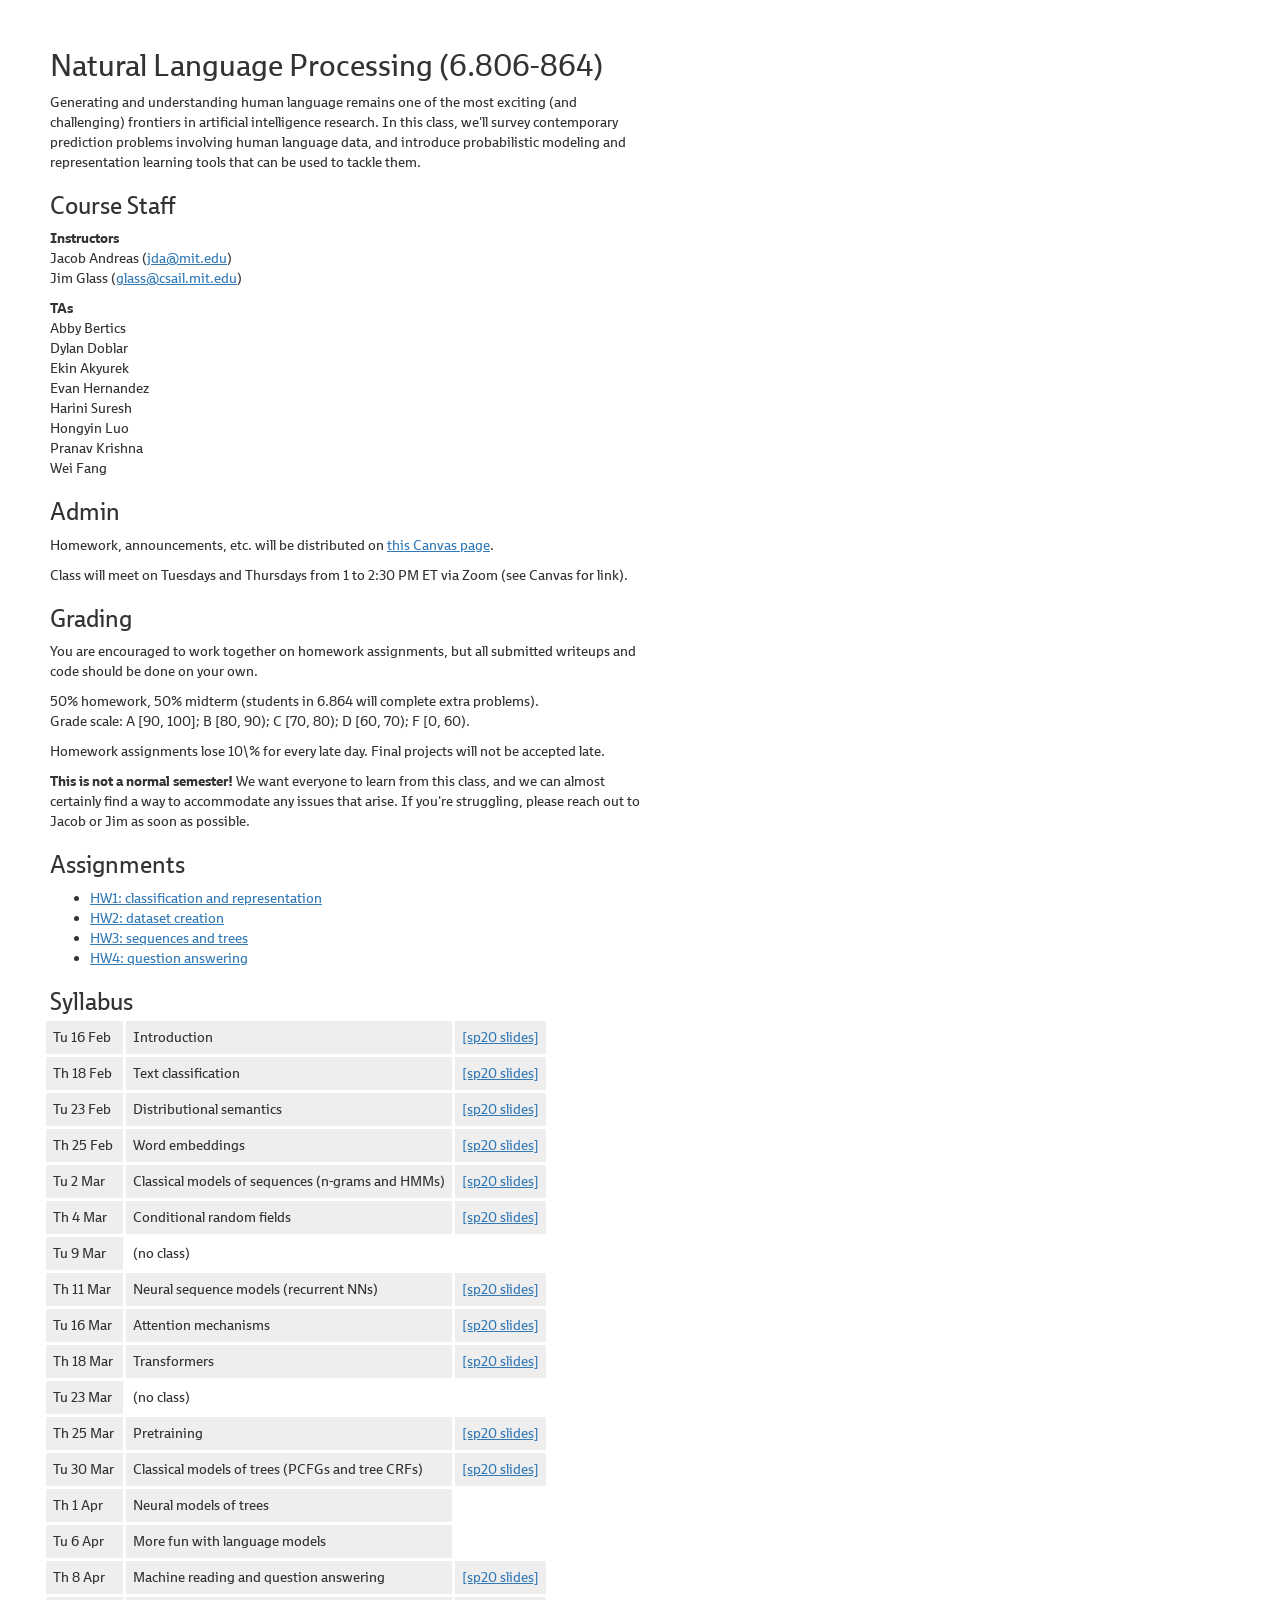
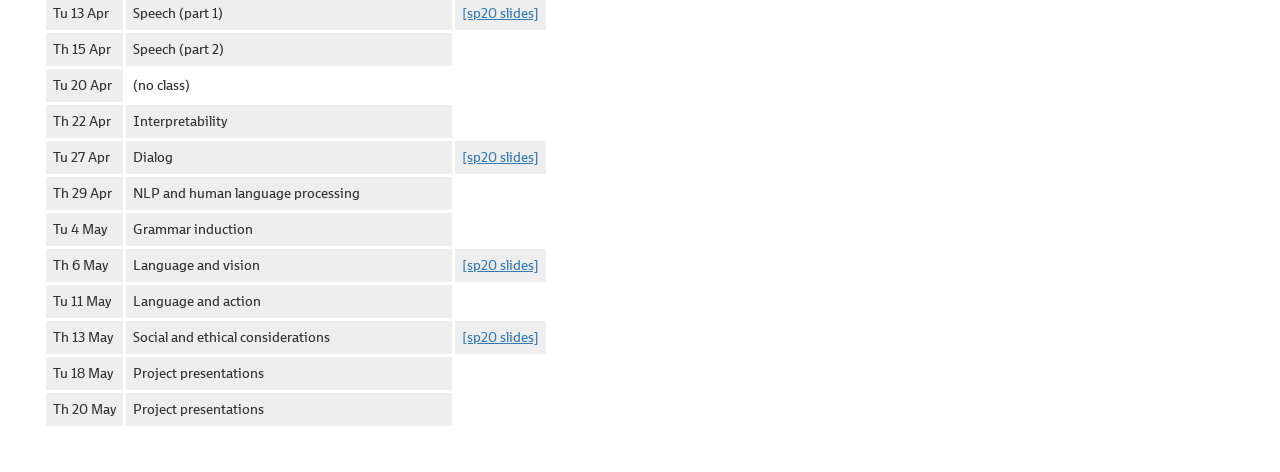
<file: teaching/6.864/sp21/index.html>
<html>
<head lang="en">
  <meta charset="UTF-8">
  <meta name="viewport" content="width=device-width, initial-scale=1">
  <title></title>
  <link href="../../../css/bootstrap.min.css" rel="stylesheet">
  <link href="../../../css/style.css" rel="stylesheet">
<style type="text/css">
  table td {
    padding: 0.5em;
  }

  table td.noclass {
    background: transparent;
  }
</style>
</head>
<body>
<div class="content">
  <h2>Natural Language Processing (6.806-864)</h2>

  <p>
  Generating and understanding human language remains one of the most exciting
  (and challenging) frontiers in artificial intelligence research. In this class,
  we'll survey contemporary prediction problems involving human language data,
  and introduce probabilistic modeling and representation learning tools that can
  be used to tackle them.
  </p>

  <h3>Course Staff</h3>

  <p>
    <b>Instructors</b><br>
    Jacob Andreas (<a href="mailto:jda@mit.edu">jda@mit.edu</a>) <br>
    Jim Glass (<a href="mailto:glass@csail.mit.edu">glass@csail.mit.edu</a>) <br>
  </p>

  <p>
    <b>TAs</b><br>
    Abby Bertics<br>
    Dylan Doblar<br>
    Ekin Akyurek<br>
    Evan Hernandez<br>
    Harini Suresh<br>
    Hongyin Luo<br>
    Pranav Krishna<br>
    Wei Fang 
  </p>

  <h3>Admin</h3>

  <p>
  Homework, announcements, etc. will be distributed on <a
  href="https://canvas.mit.edu/courses/7503/">this Canvas page</a>.
  </p>

  <p>
  Class will meet on Tuesdays and Thursdays from 1 to 2:30 PM ET via Zoom (see
  Canvas for link).
  </p>

  <h3>Grading</h3>

  <p>
  You are encouraged to work together on homework assignments, but all submitted
  writeups and code should be done on your own.
  </p>

  <p>
  50% homework, 50% midterm (students in 6.864 will complete extra problems).<br>
  Grade scale: A [90, 100]; B [80, 90); C [70, 80); D [60, 70); F [0, 60).
  </p>

  <p>
  Homework assignments lose 10\% for every late day. 
  Final projects will not be accepted late.
  </p>

  <p>
    <b>This is not a normal semester!</b> We want everyone to learn from this
    class, and we can almost certainly find a way to accommodate any issues that
    arise. If you're struggling, please reach out to Jacob or Jim as soon as
    possible.
  </p>

  <h3>Assignments</h3>

  <ul>
    <li><a href="hw1.pdf">HW1: classification and representation</a></li>
    <li><a href="hw2.pdf">HW2: dataset creation</a></li>
    <li><a href="hw3.pdf">HW3: sequences and trees</a></li>
    <li><a href="hw4.pdf">HW4: question answering</a></li>
  </ul>

  <h3>Syllabus</h3>

  <table>
    <!--<colgroup>
      <col/>
      <col style="width: 33%"/>
      <col/>
    </colgroup>-->
    <tr>
      <td>Tu 16 Feb</td>
      <td>Introduction</td>
      <td><a href="../sp20/lectures/intro.pdf">[sp20 slides]</a></td>
    </tr>
    <tr>
      <td>Th 18 Feb</td>
      <td>Text classification</td>
      <td><a href="../sp20/lectures/classification.pdf">[sp20 slides]</a></td>
    </tr>
    <tr>
      <td>Tu 23 Feb</td>
      <td>Distributional semantics</td>
      <td><a href="../sp20/lectures/distributional_sem.pdf">[sp20 slides]</a></td>
    </tr>
    <tr>
      <td>Th 25 Feb</td>
      <td>Word embeddings</td>
      <td><a href="https://www.dropbox.com/s/94r56cb29mzqa3a/6864-2020-Embeddings.pdf?dl=0">[sp20 slides]</a></td>
    </tr>
    <tr>
      <td>Tu 2 Mar</td>
      <td>Classical models of sequences (n-grams and HMMs)</td>
      <td><a href="https://www.dropbox.com/s/rxaqz8pb125dn4s/6864-2020-HMMs.pdf?dl=0">[sp20 slides]</a></td>
    </tr>
    <tr>
      <td>Th 4 Mar</td>
      <td>Conditional random fields</td>
      <td><a href="../sp20/lectures/crfs.pdf">[sp20 slides]</a></td>
    </tr>
    <tr>
      <td>Tu 9 Mar</td>
      <td class="noclass">(no class)</td>
    </tr>
    <tr>
      <td>Th 11 Mar</td>
      <td>Neural sequence models (recurrent NNs)</td>
      <td><a href="https://www.dropbox.com/s/ieemdkq0geraj77/6864-2020-RNNs.pdf?dl=0">[sp20 slides]</a></td>
    </tr>
    <tr>
      <td>Tu 16 Mar</td>
      <td>Attention mechanisms</td>
      <td><a href="../sp20/lectures/attention.pdf">[sp20 slides]</a></td>
    </tr>
    <tr>
      <td>Th 18 Mar</td>
      <td>Transformers</td>
      <td><a href="https://www.dropbox.com/s/le7j40upvlwyo7n/NLP-Transformers-2020.pdf?dl=0">[sp20 slides]</a></td>
    </tr>
    <tr>
      <td>Tu 23 Mar</td>
      <td class="noclass">(no class)</td>
    </tr>
    <tr>
      <td>Th 25 Mar</td>
      <td>Pretraining</td>
      <td><a href="../sp20/lectures/pretraining.pdf">[sp20 slides]</a></td>
    </tr>
    <tr>
      <td>Tu 30 Mar</td>
      <td>Classical models of trees (PCFGs and tree CRFs)</td>
      <td><a href="../sp20/lectures/trees.pdf">[sp20 slides]</a></td>
    </tr>
    <tr>
      <td>Th 1 Apr</td>
      <td>Neural models of trees</td>
    </tr>
    <tr>
      <td>Tu 6 Apr</td>
      <td>More fun with language models</td>
    </tr>
    <tr>
      <td>Th 8 Apr</td>
      <td>Machine reading and question answering</td>
      <td><a href="../sp20/lectures/mrqa.pdf">[sp20 slides]</a></td>
    </tr>
    <tr>
      <td>Tu 13 Apr</td>
      <td>Speech (part 1)</td>
      <td><a href="https://www.dropbox.com/s/ej4vzyjpp51pbbx/NLP-ASR-2020.pdf?dl=0">[sp20 slides]</a></td>
    </tr>
    <tr>
      <td>Th 15 Apr</td>
      <td>Speech (part 2)</td>
    </tr>
    <tr>
      <td>Tu 20 Apr</td>
      <td class="noclass">(no class)</td>
    </tr>
    <tr>
      <td>Th 22 Apr</td>
      <td>Interpretability</td>
    </tr>
    <tr>
      <td>Tu 27 Apr</td>
      <td>Dialog</td>
      <td><a href="https://www.dropbox.com/s/97c4fx803bw1d2y/NLP-2020-Dialogue.pdf?dl=0">[sp20 slides]</a></td>
    </tr>
    <tr>
      <td>Th 29 Apr</td>
      <td>NLP and human language processing</td>
    </tr>
    <tr>
      <td>Tu 4 May</td>
      <td>Grammar induction</td>
    </tr>
    <tr>
      <td>Th 6 May</td>
      <td>Language and vision</td>
      <td><a href="https://www.dropbox.com/s/00tdaknt3zu509a/NLP-2020-crossmodal.pdf?dl=0">[sp20 slides]</a></td>
    </tr>
    <tr>
      <td>Tu 11 May</td>
      <td>Language and action</td>
    </tr>
    <tr>
      <td>Th 13 May</td>
      <td>Social and ethical considerations</td>
      <td><a href="../sp20/lectures/ethics.pdf">[sp20 slides]</a></td>
    </tr>
    <tr>
      <td>Tu 18 May</td>
      <td>Project presentations</td>
    </tr>
    <tr>
      <td>Th 20 May</td>
      <td>Project presentations</td>
    </tr>
  </table>

</body>
</html>
</file>
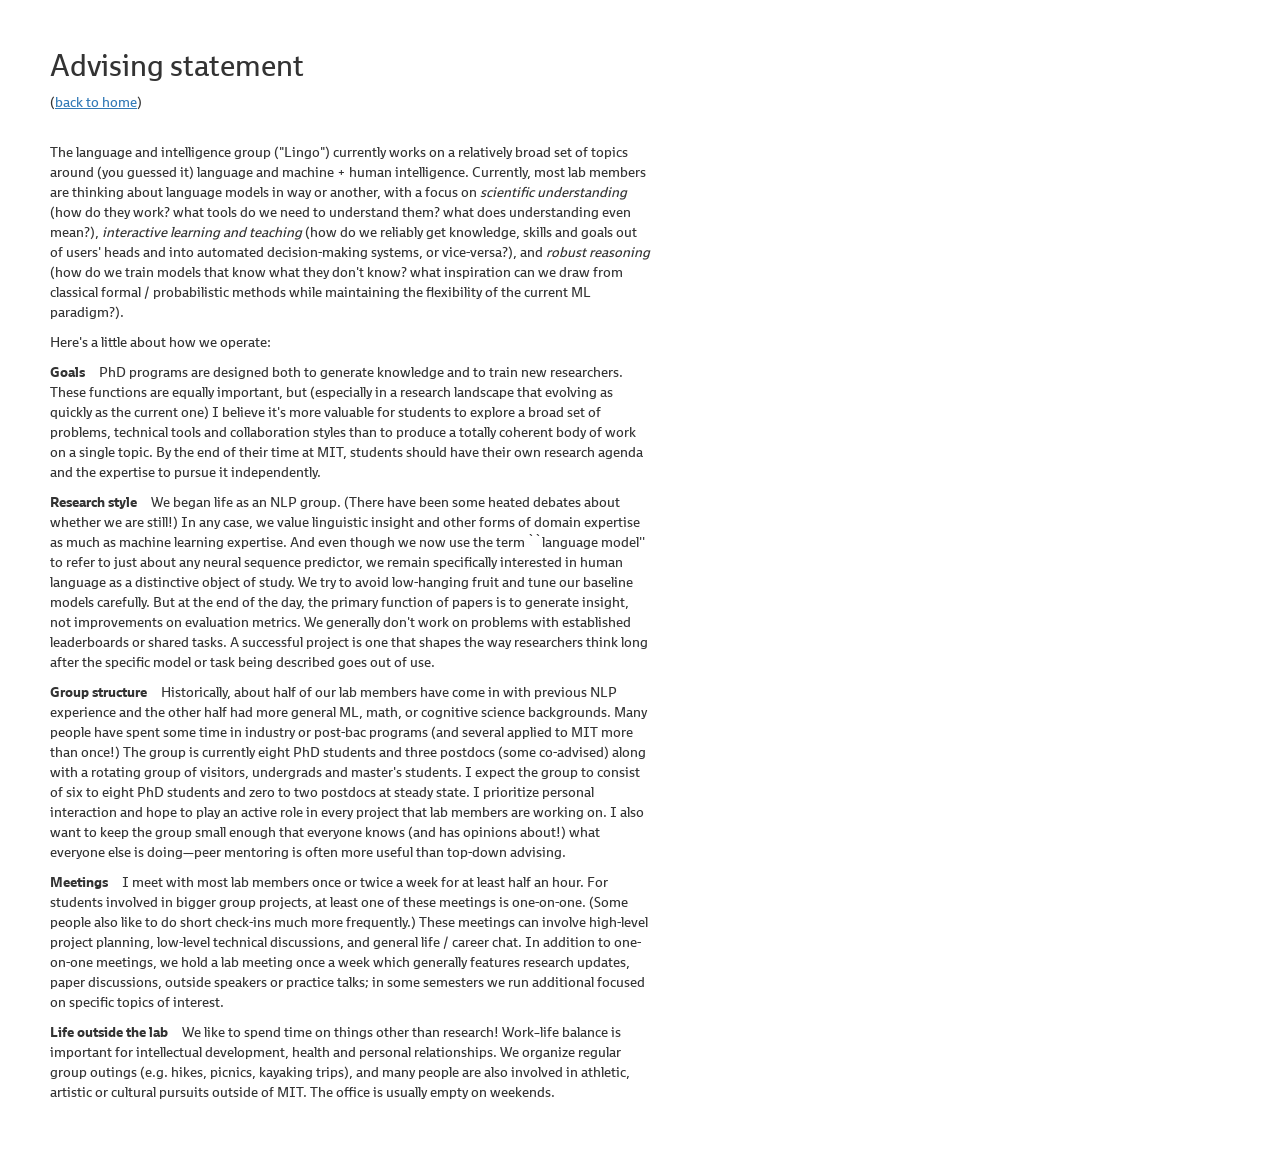
<file: advising.html>
<html>
<head lang="en">
  <meta charset="UTF-8">
  <meta name="viewport" content="width=device-width, initial-scale=1">
  <title>Jacob Andreas @ MIT > Advising</title>
  <link href="css/bootstrap.min.css" rel="stylesheet">
  <link href="css/style.css" rel="stylesheet">
  <link href="css/research.css" rel="stylesheet">
</head>
<body>
<div class="content">
  <h2>Advising statement</h2>

  <p>(<a href="index.html">back to home</a>)</p><br/>

  <p>The language and intelligence group ("Lingo") currently works on a
  relatively broad set of topics around (you guessed it) language and machine +
  human intelligence. Currently, most lab members are thinking about language
  models in way or another, with a focus on  <i>scientific understanding</i> (how
  do they work? what tools do we need to understand them? what does
  understanding even mean?), <i>interactive learning and teaching</i> (how do we
  reliably get knowledge, skills and goals out of users' heads and into
  automated decision-making systems, or vice-versa?), and <i>robust
    reasoning</i> (how do we train models that know what they don't know? what
  inspiration can we draw from classical formal / probabilistic methods while
  maintaining the flexibility of the current ML paradigm?).<p>

  <p>Here's a little about how we operate:<p>

  <p><b>Goals</b>&emsp;PhD programs are designed both to generate knowledge and
  to train new researchers. These functions are equally important, but
  (especially in a research landscape that evolving as quickly as the current
  one) I believe it's more valuable for students to explore a broad set of
  problems, technical tools and collaboration styles than to produce a totally
  coherent body of work on a single topic. By the end of their time at MIT,
  students should have their own research agenda and the expertise to pursue it
  independently.</p>

  <p><b>Research style</b>&emsp;We began life as an NLP group. (There have been
  some heated debates about whether we are still!)
  In any case, we value linguistic insight and other forms of domain expertise
  as much as machine learning expertise. And even though we now use the term
  ``language model'' to refer to just about any neural sequence predictor, 
  we remain specifically interested in human language as a distinctive object of
  study.  We try to avoid low-hanging fruit and tune our baseline models
  carefully. But at the end of the day, the primary function of papers is to
  generate insight, not improvements on evaluation metrics. We generally don't
  work on problems with established leaderboards or shared tasks.  A successful
  project is one that shapes the way researchers think long after the specific
  model or task being described goes out of use.
  </p>

  <p><b>Group structure</b>&emsp;Historically, about half of our lab members
  have come in with previous NLP experience and the other half had more general
  ML, math, or cognitive science backgrounds. Many people have spent some time
  in industry or post-bac programs (and several applied to MIT more than once!)
  The group is currently eight PhD students and three postdocs (some co-advised)
  along with a rotating group of visitors, undergrads and master's students. I
  expect the group to consist of six to eight PhD students and zero to two
  postdocs at steady state. I prioritize personal interaction and hope to play
  an active role in every project that lab members are working on. I also want
  to keep the group small enough that everyone knows (and has opinions about!)
  what everyone else is doing&mdash;peer mentoring is often more useful than
  top-down advising.
  </p>

  <p><b>Meetings</b>&emsp;I meet with most lab members once or twice a week for at
  least half an hour. For students involved in bigger group projects, at least
  one of these meetings is one-on-one. (Some people also like to do short
  check-ins much more frequently.) These meetings can involve high-level project
  planning, low-level technical discussions, and general life / career chat. In
  addition to one-on-one meetings, we hold a lab meeting once a week
  which generally features research updates, paper discussions, outside speakers
  or practice talks; in some semesters we run additional focused on specific
  topics of interest.
  </p>

  <p><b>Life outside the lab</b>&emsp;We like to spend time on things other
  than research! Work&ndash;life balance is important for intellectual
  development, health and personal relationships. We organize regular group
  outings (e.g. hikes, picnics, kayaking trips), and many people are also
  involved in athletic, artistic or cultural pursuits outside of MIT. The office
  is usually empty on weekends.
  </p>
</div>
</body>
</html>
</file>
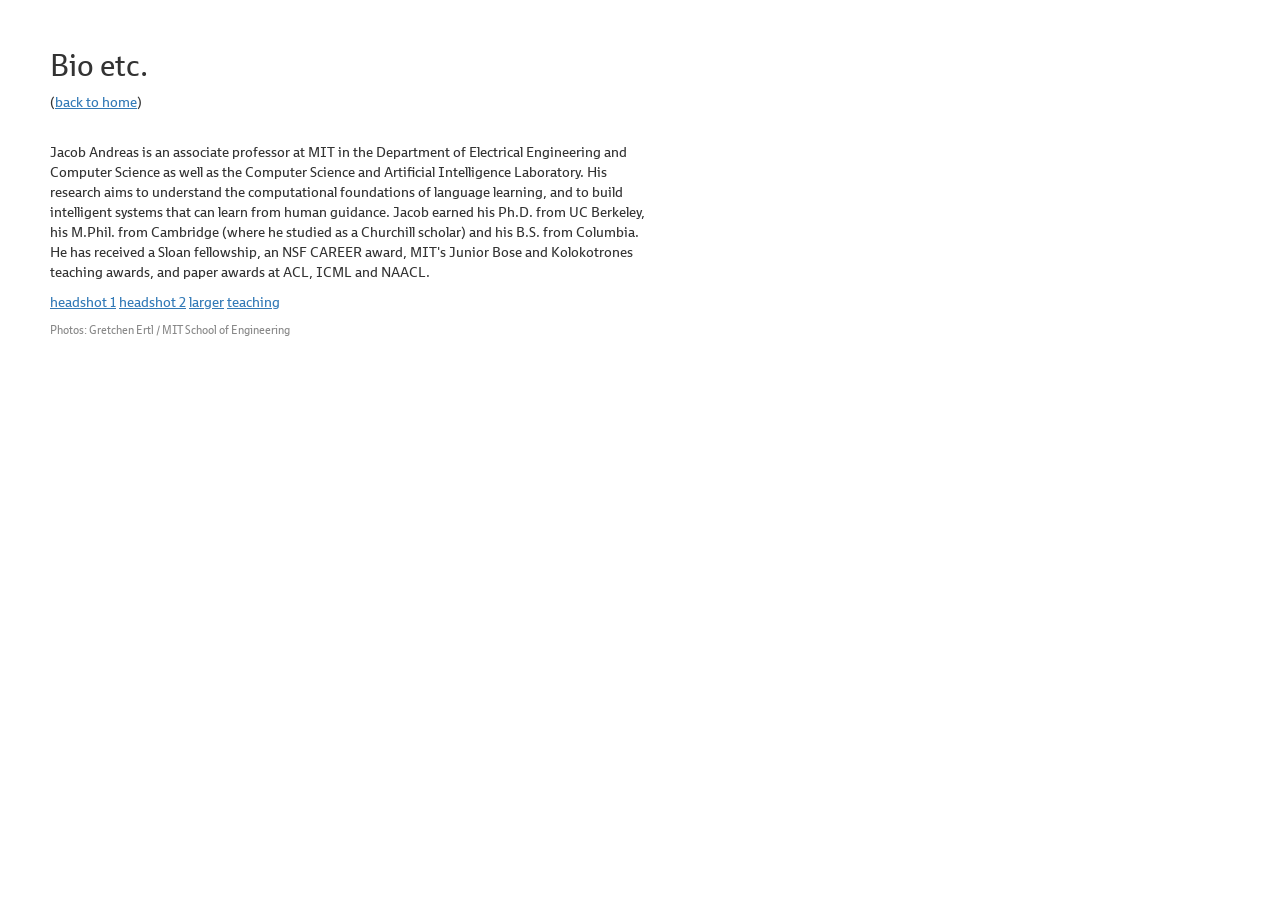
<file: bio.html>
<html>
<head lang="en">
  <meta charset="UTF-8">
  <meta name="viewport" content="width=device-width, initial-scale=1">
  <title>Jacob Andreas @ MIT > Bio</title>
  <link href="css/bootstrap.min.css" rel="stylesheet">
  <link href="css/style.css" rel="stylesheet">
  <link href="css/research.css" rel="stylesheet">
</head>
<body>
<div class="content">
  <h2>Bio etc.</h2>

  <p>(<a href="index.html">back to home</a>)</p><br/>

  <p>
    Jacob Andreas is an associate professor at MIT in the Department of
    Electrical Engineering and Computer Science as well as the Computer Science
    and Artificial Intelligence Laboratory.  His research aims to understand the
    computational foundations of language learning, and to build intelligent
    systems that can learn from human guidance.
    Jacob earned his Ph.D. from UC Berkeley, his M.Phil. from Cambridge (where
    he studied as a Churchill scholar) and his B.S. from Columbia. He has
    received a Sloan fellowship, an NSF CAREER award, MIT's Junior Bose and
    Kolokotrones teaching awards, and paper awards at ACL, ICML and NAACL.
  </p>

  <p>
    <a href="figs/head1.jpg">headshot 1</a>
    <a href="figs/head2.jpg">headshot 2</a>
    <a href="figs/full.jpg">larger</a>
    <a href="figs/teaching.jpg">teaching</a>
  </p>

  <p class="credit">Photos: Gretchen Ertl / MIT School of Engineering</p>

</div>
</body>
</html>
</file>
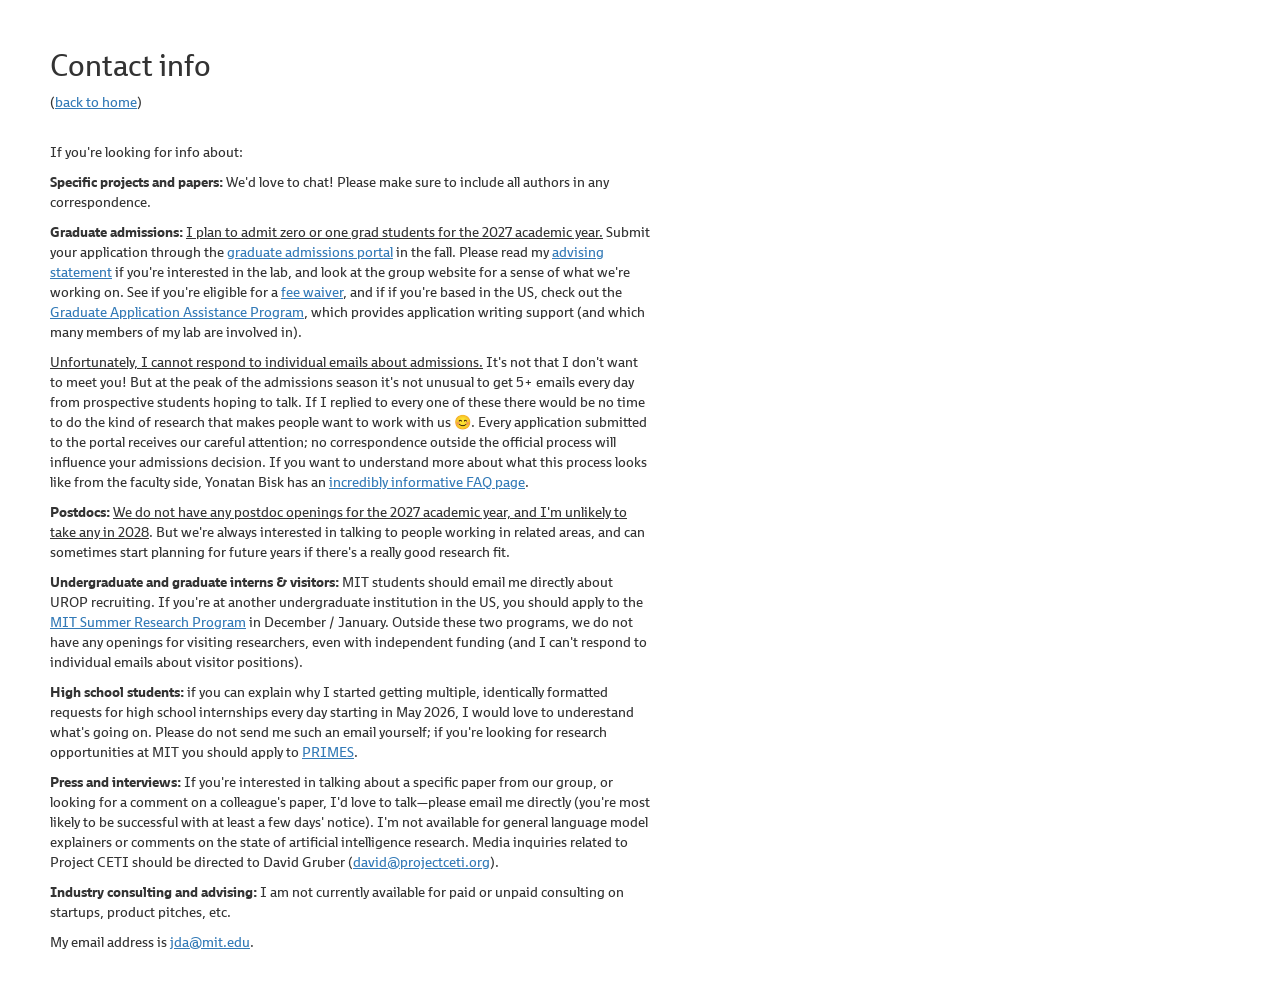
<file: contact.html>
<html>
<head lang="en">
  <meta charset="UTF-8">
  <meta name="viewport" content="width=device-width, initial-scale=1">
  <title>Jacob Andreas @ MIT > Contact</title>
  <link href="css/bootstrap.min.css" rel="stylesheet">
  <link href="css/style.css" rel="stylesheet">
  <link href="css/research.css" rel="stylesheet">
</head>
<body>
<div class="content">
  <h2>Contact info</h2>

  <p>(<a href="index.html">back to home</a>)</p><br/>

  <p>If you're looking for info about:</p>

  <p>
  <b>Specific projects and papers:</b> We'd love to chat! Please
  make sure to include all authors in any correspondence.
  </p>

  <p>
  <b>Graduate admissions:</b>
  <u>I plan to admit zero or one grad students for the 2027 academic year.</u> 
  Submit your application through the 
  <a href="https://gradapply.mit.edu/eecs/apply/login/?next=/eecs/"> graduate
  admissions portal</a> in the fall.
  Please read my <a href="advising.html">advising
  statement</a> if you're interested in the lab, and look at the group website
  for a sense of what we're working on. 
  See if you're eligible for a
  <a href="https://oge.mit.edu/graduate-admissions/applications/application-fee-waiver/">fee
  waiver</a>, and if
  if you're based in the US,
  check out the <a href="https://eecs-gaap.mit.edu/">Graduate Application
  Assistance Program</a>, which provides application writing support (and which
  many members of my lab are involved in).
  </p>
  <p><u>Unfortunately, I cannot respond to individual emails about admissions.</u> 
  It's not that I don't want to meet you! But at the peak of the admissions season
  it's not unusual to get 5+ emails every day from prospective students hoping to
  talk. If I replied to every one of these there would be no time to do
  the kind of research that makes people want to work with us 😊.  Every
  application submitted to the portal receives our careful attention;
  no correspondence outside the official process will influence your admissions
  decision. If you want to understand more about what this process looks like
  from the faculty side, Yonatan Bisk has an <a href="https://talkingtorobots.com/FAQ.html">
  incredibly informative FAQ page</a>.
  </p>

  <p>
  <b>Postdocs:</b>
  <u>We do not have any postdoc openings for the 2027 academic year, and I'm
    unlikely to take any in 2028</u>. But we're
  always interested in talking to people working in related areas, and can
  sometimes start planning for future years if there's a really good research fit.
  </p>

  <p>
  <b>Undergraduate and graduate interns &amp; visitors:</b>
  MIT students should email me directly about UROP recruiting. If you're at
  another undergraduate institution in the US, you should apply to the
  <a href="https://oge.mit.edu/msrp/">MIT Summer Research Program</a> in
  December / January. Outside these two programs, we do not have any openings
  for visiting researchers, even with independent funding (and I can't respond to
  individual emails about visitor positions).
  </p>

  <p>
  <b>High school students:</b> if you can explain why I started getting
  multiple, identically formatted requests for high school internships every day
  starting in May 2026, I would love to underestand what's going on. Please do
  not send me such an email yourself; if you're looking for research
  opportunities at MIT you should apply to <a
  href="https://math.mit.edu/research/highschool/primes/">PRIMES</a>.  </p>

  <p>
  <b>Press and interviews:</b>
  If you're interested in talking about a specific paper from our group, or
  looking for a comment on a colleague's paper, I'd love to talk&mdash;please
  email me directly (you're most likely to be successful with at least a few
  days' notice). I'm not available for general language model explainers or
  comments on the state of artificial intelligence research. Media inquiries
  related to Project CETI should be directed to David Gruber 
  (<a href="mailto:david@projectceti.org">david@projectceti.org</a>).
  </p>

  <p>
  <b>Industry consulting and advising:</b>
  I am not currently available for paid or unpaid consulting on startups,
  product pitches, etc.
  </p>

  <p>
  My email address is <a href="mailto:jda@mit.edu">jda@mit.edu</a>.
  </p>
</p>

</div>
</body>
</html>
</file>
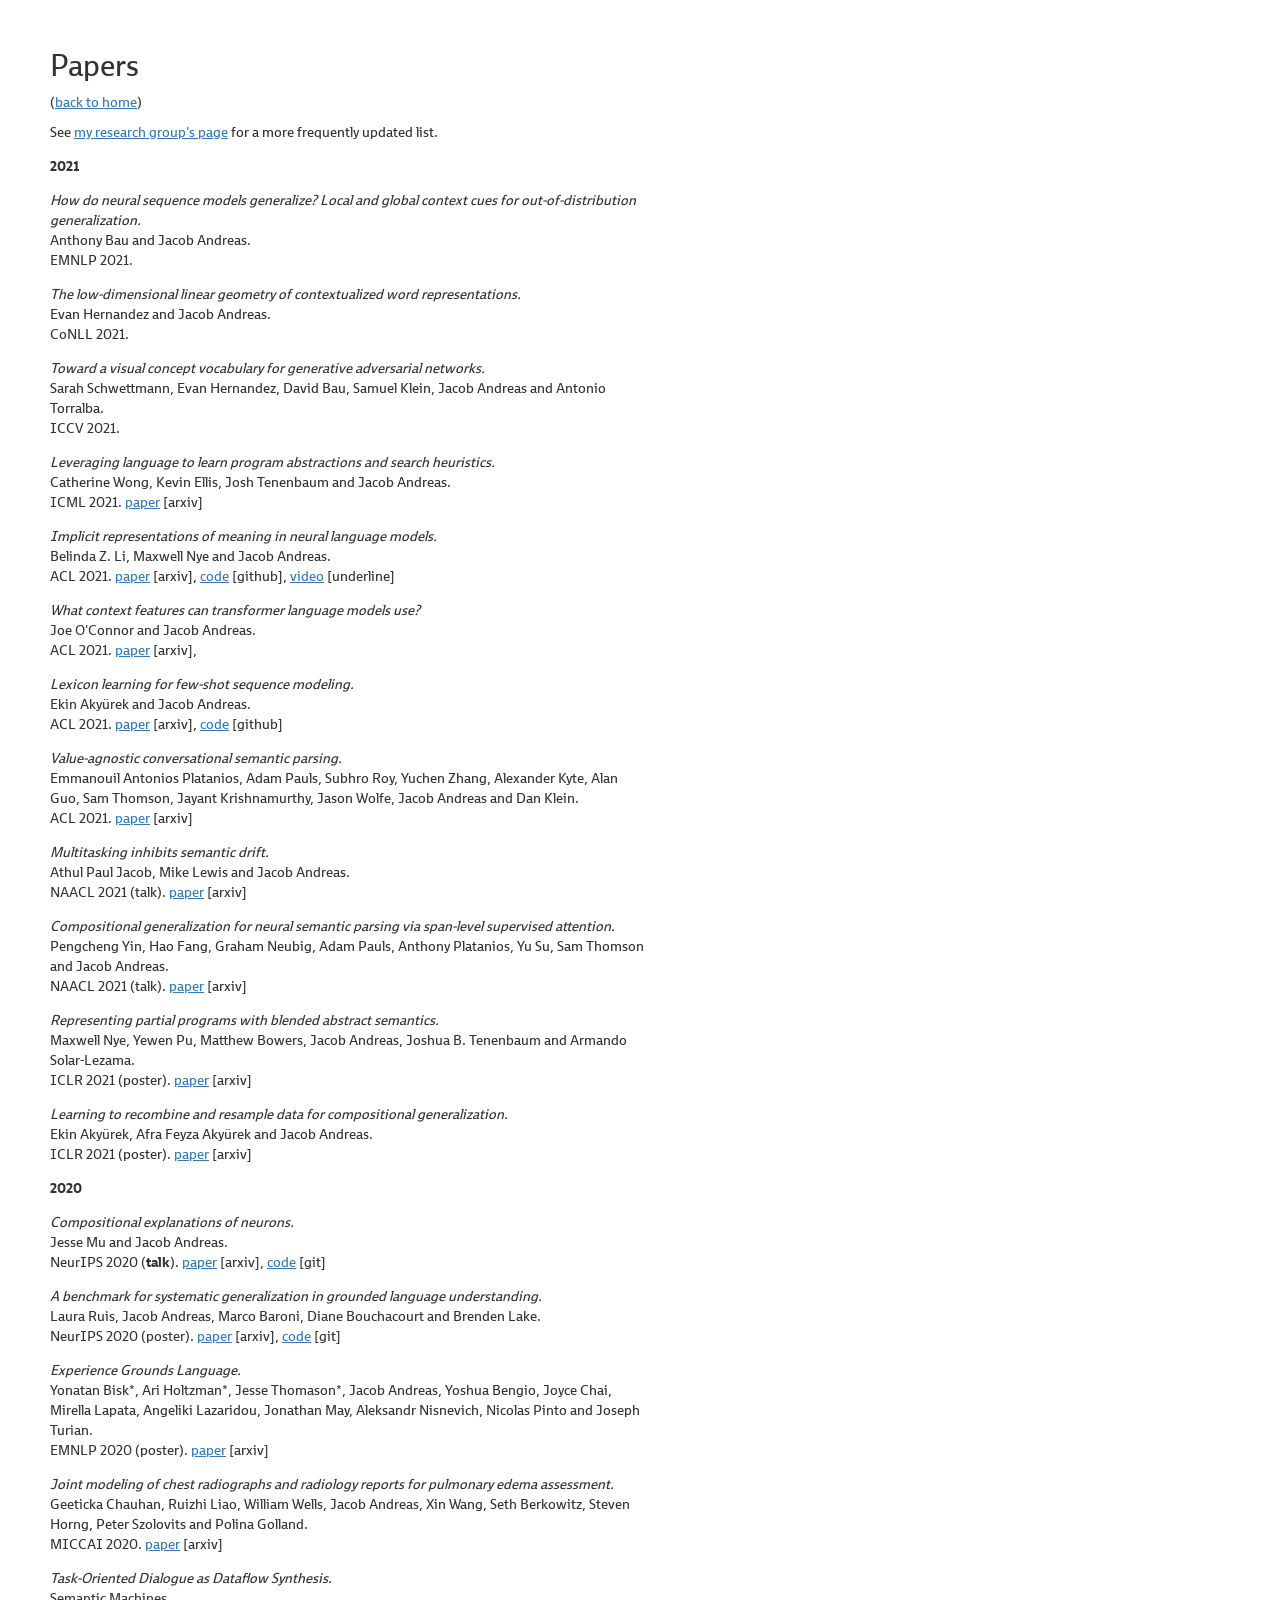
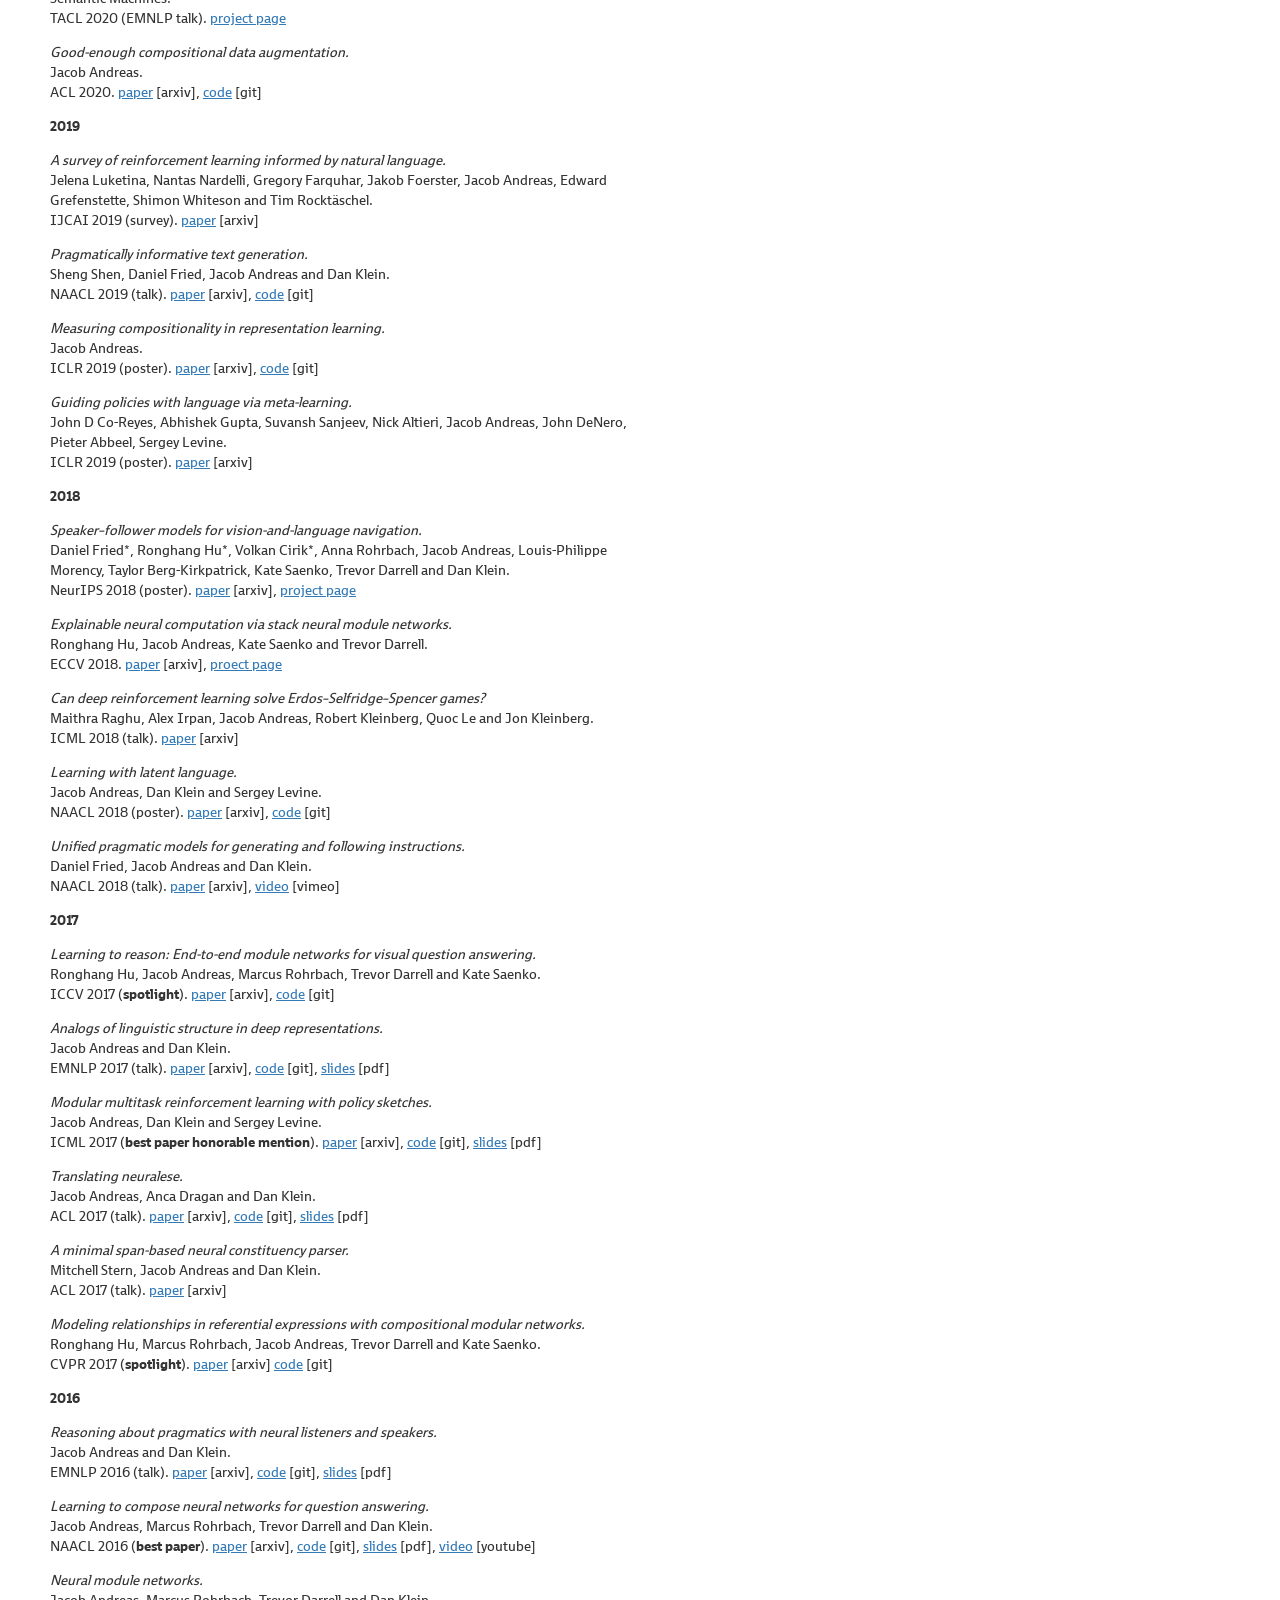
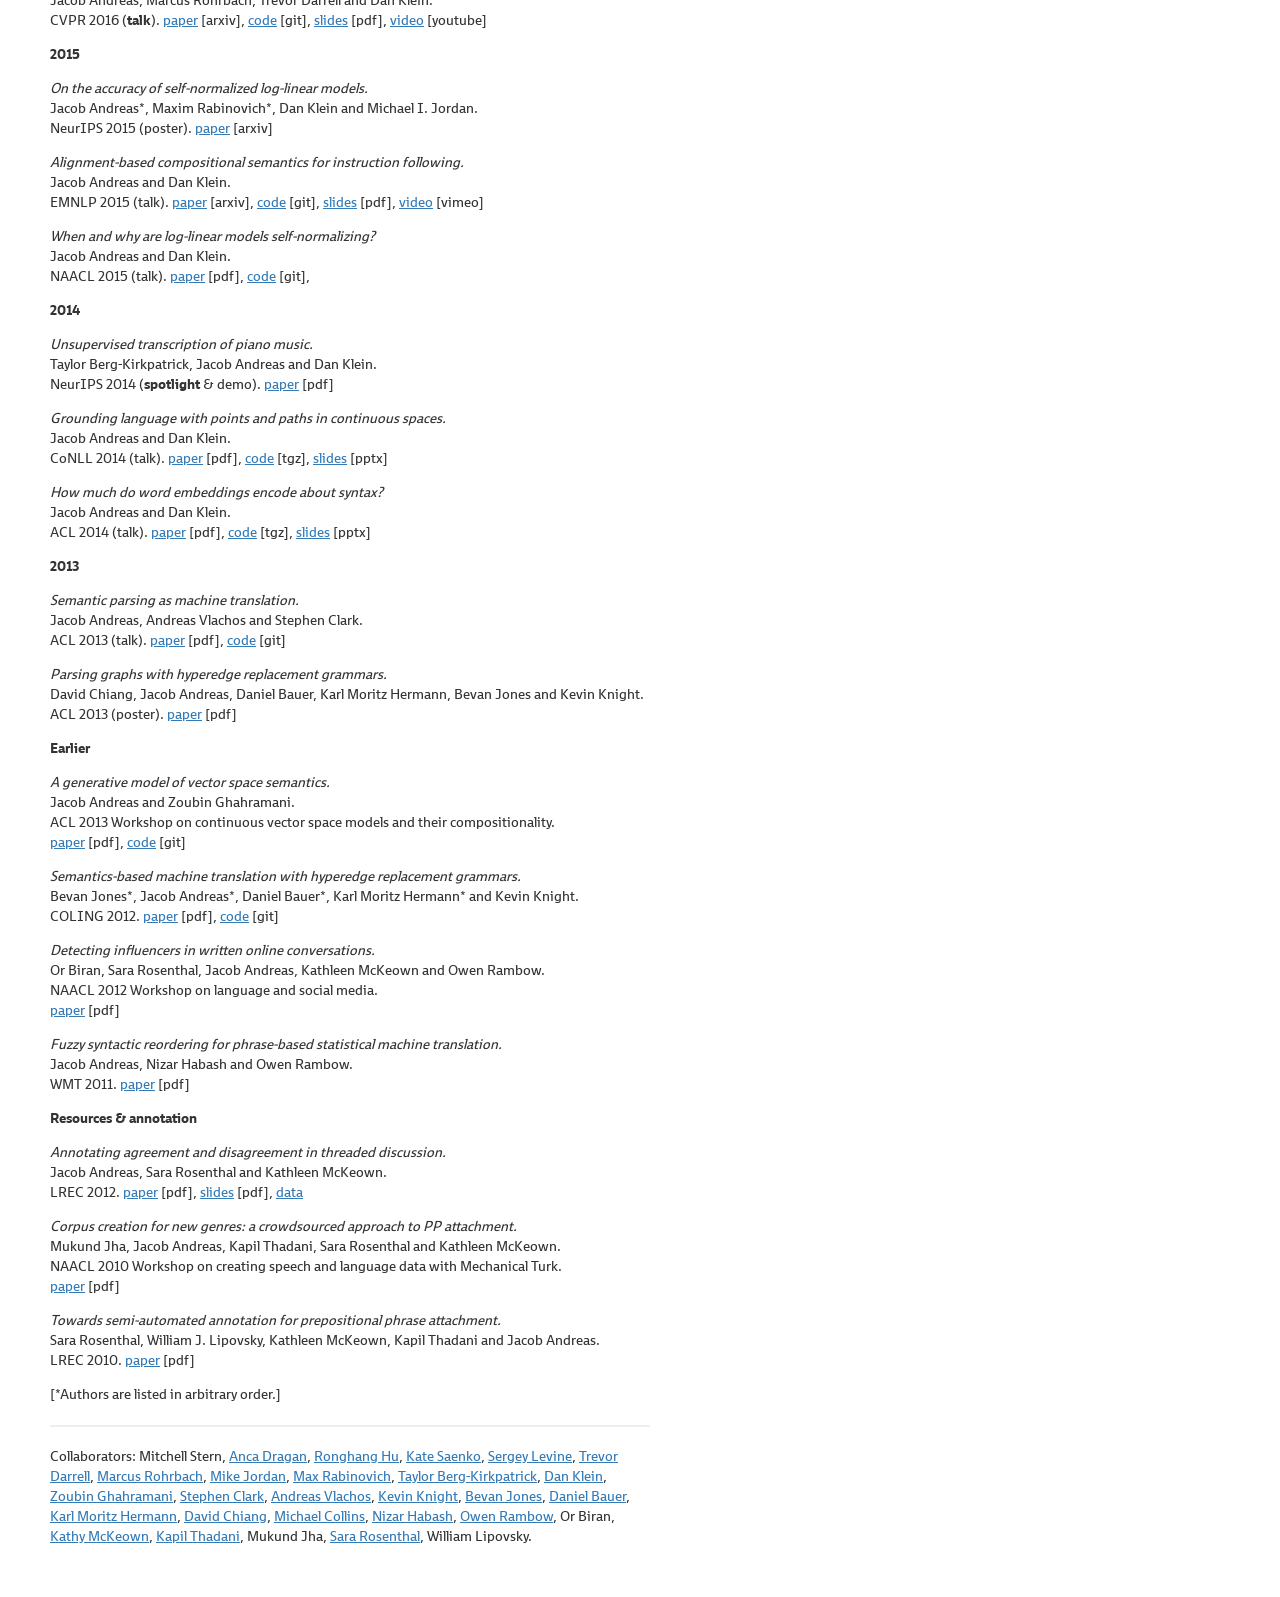
<file: pubs.html>
<html>
<head lang="en">
  <meta charset="UTF-8">
  <meta name="viewport" content="width=device-width, initial-scale=1">
  <title>Jacob Andreas @ MIT > Papers</title>
  <link href="css/bootstrap.min.css" rel="stylesheet">
  <link href="css/style.css" rel="stylesheet">
  <link href="css/research.css" rel="stylesheet">
</head>
<body>
<div class="content">
  <h2>Papers</h2>

  <p>(<a href="index.html">back to home</a>)</p>

  <p>
  See <a href="http://lingo.csail.mit.edu/research.html">my research group's
  page</a> for a more frequently updated list.
  </p>

  <ul>
    
    <li class="pubyear">2021</li>

    <li>
      <span class="papertitle">
        How do neural sequence models generalize? Local and global context cues for
        out-of-distribution generalization.
      </span>
      <span class="paperinfo">
        Anthony Bau and Jacob Andreas.
      </span>
      <span class="paperextra">
        EMNLP 2021.
      </span>
    </li>

    <li>
      <span class="papertitle">
        The low-dimensional linear geometry of contextualized word
        representations.
      </span>
      <span class="paperinfo">
        Evan Hernandez and Jacob Andreas.
      </span>
      <span class="paperextra">
        CoNLL 2021.
      </span>
    </li>

    <li>
      <span class="papertitle">
        Toward a visual concept vocabulary for generative adversarial networks.
      </span>
      <span class="paperinfo">
        Sarah Schwettmann, Evan Hernandez, David Bau, Samuel Klein, Jacob
        Andreas and Antonio Torralba.
      </span>
      <span class="paperextra">
        ICCV 2021.
      </span>
    </li>

    <li>
      <span class="papertitle">
        Leveraging language to learn program abstractions and search heuristics.
      </span>
      <span class="paperinfo">
        Catherine Wong, Kevin Ellis, Josh Tenenbaum and Jacob Andreas.
      </span>
      <span class="paperextra">
        ICML 2021.
        <a href="https://arxiv.org/abs/2106.11053">paper</a> [arxiv]
      </span>
    </li>

    <li>
      <span class="papertitle">
        Implicit representations of meaning in neural language models.
      </span>
      <span class="paperinfo">
        Belinda Z. Li, Maxwell Nye and Jacob Andreas.
      </span>
      <span class="paperextra">
        ACL 2021.
        <a href="https://arxiv.org/abs/2106.00737">paper</a> [arxiv],
        <a href="https://github.com/belindal/state-probes">code</a> [github],
        <a href="https://underline.io/lecture/25456-implicit-representations-of-meaning-in-neural-language-models"> video</a> [underline]
      </span>
    </li>

    <li>
      <span class="papertitle">
        What context features can transformer language models use? 
      </span>
      <span class="paperinfo">
        Joe O'Connor and Jacob Andreas.
      </span>
      <span class="paperextra">
        ACL 2021.
        <a href="https://arxiv.org/abs/2106.08367">paper</a> [arxiv],
      </span>
    </li>

    <li>
      <span class="papertitle">
        Lexicon learning for few-shot sequence modeling.
      </span>
      <span class="paperinfo">
        Ekin Aky&uuml;rek and Jacob Andreas.
      </span>
      <span class="paperextra">
        ACL 2021.
        <a href="https://arxiv.org/abs/2106.03993">paper</a> [arxiv],
        <a href="https://github.com/ekinakyurek/lexical">code</a> [github]
      </span>
    </li>

    <li>
      <span class="papertitle">
        Value-agnostic conversational semantic parsing.
      </span>
      <span class="paperinfo">
        Emmanouil Antonios Platanios, Adam Pauls, Subhro Roy, Yuchen Zhang,
        Alexander Kyte, Alan Guo, Sam Thomson, Jayant Krishnamurthy, Jason
        Wolfe, Jacob Andreas and Dan Klein.
      </span>
      <span class="paperextra">
        ACL 2021.
        <a href="https://aclanthology.org/2021.acl-long.284/">paper</a> [arxiv]
      </span>
    </li>

    <li>
      <span class="papertitle">
        Multitasking inhibits semantic drift.
      </span>
      <span class="paperinfo">
        Athul Paul Jacob, Mike Lewis and Jacob Andreas.
      </span>
      <span class="paperextra">
        NAACL 2021 (talk).
        <a href="https://arxiv.org/abs/2104.07219">paper</a> [arxiv]
      </span>
    </li>

    <li>
      <span class="papertitle">
        Compositional generalization for neural semantic parsing via span-level
        supervised attention.
      </span>
      <span class="paperinfo">
        Pengcheng Yin, Hao Fang, Graham Neubig, Adam Pauls, Anthony Platanios,
        Yu Su, Sam Thomson and Jacob Andreas.
      </span>
      <span class="paperextra">
        NAACL 2021 (talk).
        <a href="https://aclanthology.org/2021.naacl-main.225">paper</a> [arxiv]
      </span>
    </li>

    <li>
      <span class="papertitle">
        Representing partial programs with blended abstract semantics.
      </span>
      <span class="paperinfo">
        Maxwell Nye, Yewen Pu, Matthew Bowers, Jacob Andreas, Joshua B.
        Tenenbaum and Armando Solar-Lezama.
      </span>
      <span class="paperextra">
        ICLR 2021 (poster).
        <a href="https://arxiv.org/abs/2012.12964">paper</a> [arxiv]
      </span>
    </li>

    <li>
      <span class="papertitle">
        Learning to recombine and resample data for compositional
        generalization.
      </span>
      <span class="paperinfo">
        Ekin Aky&uuml;rek, Afra Feyza Aky&uuml;rek and Jacob Andreas.
      </span>
      <span class="paperextra">
        ICLR 2021 (poster).
        <a href="https://arxiv.org/abs/2010.03706">paper</a> [arxiv]
      </span>
    </li>

    <li class="pubyear">2020</li>

    <li>
      <span class="papertitle">
        Compositional explanations of neurons. 
      </span>
      <span class="paperinfo">
        Jesse Mu and Jacob Andreas.
      </span>
      <span class="paperextra">
        NeurIPS 2020 (<b>talk</b>).
        <a href="https://arxiv.org/abs/2006.14032">paper</a> [arxiv],
        <a href="https://github.com/jayelm/compexp">code</a> [git]
      </span>
    </li>

    <li>
      <span class="papertitle">
        A benchmark for systematic generalization in grounded language
        understanding.
      </span>
      <span class="paperinfo">
        Laura Ruis, Jacob Andreas, Marco Baroni, Diane Bouchacourt and Brenden
        Lake.
      </span>
      <span class="paperextra">
        NeurIPS 2020 (poster).
        <a href="https://arxiv.org/abs/2003.05161">paper</a> [arxiv],
        <a href="https://github.com/LauraRuis/groundedSCAN">code</a> [git]
      </span>
    </li>

    <li>
      <span class="papertitle">
        Experience Grounds Language.
      </span>
      <span class="paperinfo">
        Yonatan Bisk*, Ari Holtzman*, Jesse Thomason*, Jacob Andreas, Yoshua
        Bengio, Joyce Chai, Mirella Lapata, Angeliki Lazaridou, Jonathan May,
        Aleksandr Nisnevich, Nicolas Pinto and Joseph Turian.
      </span>
      <span class="paperextra">
        EMNLP 2020 (poster).
        <a href="https://arxiv.org/abs/2004.10151">paper</a> [arxiv]
      </span>
    </li>

    <li>
      <span class="papertitle">
        Joint modeling of chest radiographs and radiology reports for pulmonary
        edema assessment.
      </span>
      <span class="paperinfo">
        Geeticka Chauhan, Ruizhi Liao, William Wells, Jacob Andreas, Xin Wang,
        Seth Berkowitz, Steven Horng, Peter Szolovits and Polina Golland.
      </span>
      <span class="paperextra">
        MICCAI 2020.
        <a href="https://arxiv.org/abs/2008.09884">paper</a> [arxiv]
      </span>
    </li>

    <li>
      <span class="papertitle">
        Task-Oriented Dialogue as Dataflow Synthesis.
      </span>
      <span class="paperinfo">
        Semantic Machines.
      </span>
      <span class="paperextra">
        TACL 2020 (EMNLP talk).
        <a
          href="https://microsoft.github.io/task_oriented_dialogue_as_dataflow_synthesis">
          project page</a>
      </span>
    </li>

    <li>
      <span class="papertitle">
        Good-enough compositional data augmentation.
      </span>
      <span class="paperinfo">
        Jacob Andreas.
      </span>
      <span class="paperextra">
        ACL 2020.
        <a href="https://arxiv.org/abs/1904.09545">paper</a> [arxiv],
        <a href="https://github.com/jacobandreas/comp-aug">code</a> [git]
      </span>
    </li>

    <li class="pubyear">2019</li>

    <li>
      <span class="papertitle">
        A survey of reinforcement learning informed by natural language.
      </span>
      <span class="paperinfo">
        Jelena Luketina, Nantas Nardelli, Gregory Farquhar, Jakob Foerster,
        Jacob Andreas, Edward Grefenstette, Shimon Whiteson and Tim Rocktäschel.
      </span>
      <span class="paperextra">
        IJCAI 2019 (survey). <a href="https://arxiv.org/abs/1906.03926">paper</a> [arxiv]
      </span>
    </li>

    <li>
      <span class="papertitle">
        Pragmatically informative text generation.
      </span>
      <span class="paperinfo">
        Sheng Shen, Daniel Fried, Jacob Andreas and Dan Klein.
      </span>
      <span class="paperextra">
        NAACL 2019 (talk). 
        <a href="https://arxiv.org/abs/1904.01301">paper</a> [arxiv],
        <a href="https://github.com/sIncerass/prag_generation">code</a> [git]
      </span>
    </li>

    <li>
      <span class="papertitle">
        Measuring compositionality in representation learning.
      </span>
      <span class="paperinfo">
        Jacob Andreas.
      </span>
      <span class="paperextra">
        ICLR 2019 (poster). 
        <a href="https://arxiv.org/abs/1902.07181">paper</a> [arxiv],
        <a href="https://github.com/jacobandreas/tre">code</a> [git]
      </span>
    </li>

    <li>
      <span class="papertitle">
        Guiding policies with language via meta-learning.
      </span>
      <span class="paperinfo">
        John D Co-Reyes, Abhishek Gupta, Suvansh Sanjeev, Nick Altieri, Jacob
        Andreas, John DeNero, Pieter Abbeel, Sergey Levine.
      </span>
      <span class="paperextra">
        ICLR 2019 (poster). <a href="https://arxiv.org/abs/1811.07882">paper</a> [arxiv]
      </span>
    </li>

    <li class="pubyear">2018</li>

    <li>
      <span class="papertitle">
        Speaker&ndash;follower models for vision-and-language navigation.
      </span>
      <span class="paperinfo">
        Daniel Fried*, Ronghang Hu*, Volkan Cirik*, Anna Rohrbach,
        <span class="me">Jacob Andreas</span>, Louis-Philippe Morency, Taylor
        Berg-Kirkpatrick, Kate Saenko, Trevor Darrell and Dan Klein.
      </span>
      <span class="paperextra">
        NeurIPS 2018 (poster).
        <a href="https://arxiv.org/abs/1806.02724">paper</a> [arxiv],
        <a href="http://ronghanghu.com/speaker_follower/">project page</a>
      </span>
    </li>

    <li>
      <span class="papertitle">
        Explainable neural computation via stack neural module networks.
      </span>
      <span class="paperinfo">
        Ronghang Hu, <span class="me">Jacob Andreas</span>, Kate Saenko and
        Trevor Darrell.
      </span>
      <span class="paperextra">
        ECCV 2018.
        <a href="https://arxiv.org/abs/1807.08556">paper</a> [arxiv],
        <a href="http://ronghanghu.com/snmn/">proect page</a>
      </span>
    </li>

    <li>
      <span class="papertitle">
        Can deep reinforcement learning solve Erdos&ndash;Selfridge&ndash;Spencer games?
      </span>
      <span class="paperinfo">
        Maithra Raghu, Alex Irpan, <span class="me">Jacob Andreas</span>, Robert
        Kleinberg, Quoc Le and Jon Kleinberg.
      </span>
      <span class="paperextra">
        ICML 2018 (talk). <a href="https://arxiv.org/abs/1711.02301">paper</a> [arxiv]
      </span>
    </li>

    <li>
      <span class="papertitle">
        Learning with latent language.
      </span>
      <span class="paperinfo">
        <span class="me">Jacob Andreas</span>, Dan Klein and Sergey Levine.
      </span>
      <span class="paperextra">
        NAACL 2018 (poster).
        <a href="https://arxiv.org/abs/1711.00482">paper</a> [arxiv],
        <a href="https://github.com/jacobandreas/l3">code</a> [git]
      </span>
    </li>

    <li>
      <span class="papertitle">
        Unified pragmatic models for generating and following instructions.
      </span>
      <span class="paperinfo">
        Daniel Fried, <span class="me">Jacob Andreas</span> and Dan Klein.
      </span>
      <span class="paperextra">
        NAACL 2018 (talk).
        <a href="https://arxiv.org/abs/1711.04987">paper</a> [arxiv],
        <a href="https://vimeo.com/277672896">video</a> [vimeo]
      </span>
    </li>

    <li class="pubyear">2017</li>

    <li>
      <span class="papertitle">
        Learning to reason: End-to-end module networks for visual question
        answering.
      </span>
      <span class="paperinfo">
        Ronghang Hu, <span class="me">Jacob Andreas</span>, Marcus Rohrbach,
        Trevor Darrell and Kate Saenko.
      </span>
      <span class="paperextra">
        ICCV 2017 (<span class="award">spotlight</span>).
        <a href="https://arxiv.org/abs/1704.05526">paper</a> [arxiv],
        <a href="https://github.com/ronghanghu/n2nmn">code</a> [git]
      </span>
    </li>

    <li>
      <span class="papertitle">
        Analogs of linguistic structure in deep representations.
      </span>
      <span class="paperinfo">
        <span class="me">Jacob Andreas</span> and Dan Klein.
      </span>
      <span class="paperextra">
        EMNLP 2017 (talk).
        <a href="https://arxiv.org/abs/1707.08139">paper</a> [arxiv],
        <a href="https://github.com/jacobandreas/rnn-syn">code</a> [git],
        <a href="slides/ak_rnn_syn.pdf">slides</a> [pdf]
      </span>
    </li>

    <li>
      <!--<video class="margin" controls>
        <source src="figs/sketch.mp4" type="video/mp4">
      </video>-->
      <span class="papertitle">
        Modular multitask reinforcement learning with policy sketches.
      </span>
      <span class="paperinfo">
        <span class="me">Jacob Andreas</span>, Dan Klein and Sergey Levine.
      </span>
      <span class="paperextra">
        ICML 2017 (<span class="award">best paper honorable mention</span>).
        <a href="https://arxiv.org/abs/1611.01796">paper</a> [arxiv],
        <a href="http://github.com/jacobandreas/psketch">code</a> [git],
        <a href="slides/akl_sketches.pdf">slides</a> [pdf]
      </span>
    </li>


    <li>
      <span class="papertitle">
        Translating neuralese.
      </span>
      <span class="paperinfo">
        <span class="me">Jacob Andreas</span>, Anca Dragan and Dan Klein.
      </span>
      <span class="paperextra">
        ACL 2017 (talk).
        <a href="https://arxiv.org/abs/1704.06960">paper</a> [arxiv],
        <a href="http://github.com/jacobandreas/neuralese">code</a> [git],
        <a href="slides/adk_neuralese.pdf">slides</a> [pdf]
      </span>
    </li>

    <li>
      <span class="papertitle">
        A minimal span-based neural constituency parser.
      </span>
      <span class="paperinfo">
        Mitchell Stern, <span class="me">Jacob Andreas</span> and Dan Klein.
      </span>
      <span class="paperextra">
        ACL 2017 (talk).
        <a href="https://arxiv.org/abs/1705.03919">paper</a> [arxiv]
      </span>
    </li>

    <li>
      <span class="papertitle">
        Modeling relationships in referential expressions with compositional
        modular networks.
      </span>
      <span class="paperinfo">
        Ronghang Hu, Marcus Rohrbach, <span class="me">Jacob Andreas</span>,
        Trevor Darrell and Kate Saenko.
      </span>
      <span class="paperextra">
        CVPR 2017 (<span class="award">spotlight</span>).
        <a href="https://arxiv.org/abs/1611.09978">paper</a> [arxiv]
        <a href="https://github.com/ronghanghu/cmn">code</a> [git]
      </span>
    </li>

    <li class="pubyear">
      2016
    </li>


    <li>
      <span class='papertitle'>
        Reasoning about pragmatics with neural listeners and speakers.
      </span>
      <span class='paperinfo'>
        <span class='me'>Jacob Andreas</span> and Dan Klein.
      </span>
      <span class="paperextra">
        EMNLP 2016 (talk).
        <a href='http://arxiv.org/abs/1604.00562'>paper</a> [arxiv],
        <a href='http://github.com/jacobandreas/pragma'>code</a> [git],
        <a href='slides/ak_pragma.pdf'>slides</a> [pdf]
      </span>
    </li>

    <li class='sem hl'>
      <!--<img src="figs/nmn2.png" class="margin"/>-->
      <span class='papertitle'>
        Learning to compose neural networks for question answering.
      </span>
      <span class='paperinfo'>
        <span class='me'>Jacob Andreas</span>, Marcus Rohrbach, Trevor Darrell
        and Dan Klein.
      </span>
      <span class="paperextra">
        NAACL 2016 (<span class="award">best paper</span>).
        <a href="http://arxiv.org/abs/1601.01705">paper</a> [arxiv],
        <a href='http://github.com/jacobandreas/nmn2'>code</a> [git],
        <a href="slides/ardk_nmn2.pdf">slides</a> [pdf],
        <a href="https://www.youtube.com/watch?v=gDXD3hYfBW8&spfreload=5">video</a> [youtube]
      </span>
    </li>

    <li>
      <span class='papertitle'>
        Neural module networks.
      </span>
      <span class='paperinfo'>
        <span class='me'>Jacob Andreas</span>, Marcus Rohrbach, Trevor Darrell
        and Dan Klein.
      </span>
      <span class="paperextra">
        CVPR 2016 (<span class="award">talk</span>).
        <a href="http://arxiv.org/abs/1511.02799">paper</a> [arxiv],
        <a href='http://github.com/jacobandreas/nmn2'>code</a> [git],
        <a href="slides/ardk_nmn.pdf">slides</a> [pdf],
        <a href="https://www.youtube.com/watch?v=WSB03SzGptU">video</a> [youtube]
      </span>
    </li>

    <li class="pubyear">2015</li>

    <li>
      <span class='papertitle'>
        On the accuracy of self-normalized log-linear models.
      </span>
      <span class='paperinfo'>
        <span class='me'>Jacob Andreas</span>*, Maxim Rabinovich*, Dan Klein and
        Michael I.  Jordan.
      </span>
      <span class="paperextra">
        NeurIPS 2015 (poster).
        <a href="http://arxiv.org/abs/1506.04147">paper</a> [arxiv]
      </span>
    </li>

    <li>
      <!--<img src="figs/align_comp.png" class="margin"/>-->
      <span class='papertitle'>
        Alignment-based compositional semantics for instruction following.
      </span>
      <span class='paperinfo'>
        <span class='me'>Jacob Andreas</span> and Dan Klein.
      </span>
      <span class="paperextra">
        EMNLP 2015 (talk).
        <a href='https://arxiv.org/abs/1508.06491'>paper</a> [arxiv],
        <a href='http://github.com/jacobandreas/align-comp'>code</a> [git],
        <a href="slides/ak_instructions.pdf">slides</a> [pdf],
        <a href="https://vimeo.com/161954799">video</a> [vimeo]
      </span>
    </li>

    <li>
      <span class='papertitle'>
        When and why are log-linear models self-normalizing?
      </span>
      <span class='paperinfo'>
        <span class='me'>Jacob Andreas</span> and Dan Klein.
      </span>
      <span class="paperextra">
        NAACL 2015 (talk).
        <a href='papers/ak_self_normalizing.pdf'>paper</a> [pdf],
        <a href='http://github.com/jacobandreas/lllm'>code</a> [git],
      </p>
    </li>

    <li class="pubyear">2014</li>

    <li>
      <span class='papertitle'>
        Unsupervised transcription of piano music.
      </span>
      <span class='paperinfo'>
        Taylor Berg-Kirkpatrick, <span class='me'>Jacob Andreas</span> and Dan
        Klein.
      </span>
      <span class="paperextra">
        NeurIPS 2014 (<span class="award">spotlight</span> &amp; demo). 
        <a href='https://papers.nips.cc/paper/5432-unsupervised-transcription-of-piano-music'>paper</a> [pdf]
      </span>
    </li>

    <li>
      <span class='papertitle'>
        Grounding language with points and paths in continuous spaces.
      </span>
      <span class='paperinfo'>
        <span class='me'>Jacob Andreas</span> and Dan Klein.
      </span>
      <span class="paperinfo">
        CoNLL 2014 (talk).
        <a href='papers/ak_paths.pdf'>paper</a> [pdf],
        <a href='code/ak_paths.tar.gz'>code</a> [tgz],
        <a href='slides/ak_paths.pptx'>slides</a> [pptx]
      </span>
    </li>

    <li>
      <span class='papertitle'>
        How much do word embeddings encode about syntax?
      </span>
      <span class='paperinfo'>
        <span class='me'>Jacob Andreas</span> and Dan Klein.
      </span>
      <span class="paperextra">
        ACL 2014 (talk).
        <a href='papers/ak_syntax_embeddings.pdf'>paper</a> [pdf],
        <a href='code/dense-parser.tar.gz'>code</a> [tgz],
        <a href='slides/ak_syntax_embeddings.pptx'>slides</a> [pptx]
      </span>
    </li>

    <li class="pubyear">2013</li>

    <li>
      <span class='papertitle'>
        Semantic parsing as machine translation.
      </span>
      <span class='paperinfo'>
        <span class='me'>Jacob Andreas</span>, Andreas Vlachos and Stephen
        Clark.
      </span>
      <span class="paperinfo">
        ACL 2013 (talk).
        <a href='papers/avc_smt_semparse.pdf'>paper</a> [pdf],
        <a href='https://github.com/jacobandreas/smt-semparse'>code</a> [git]
      </span>
    </li>

    <li>
      <span class='papertitle'>
        Parsing graphs with hyperedge replacement grammars.
      </span>
      <span class='paperinfo'>
        David Chiang, <span class='me'>Jacob Andreas</span>, Daniel Bauer, Karl
        Moritz Hermann, Bevan Jones and Kevin Knight.
      </span>
      <span class="paperextra">
        ACL 2013 (poster).
        <a href='https://aclweb.org/anthology/P/P13/P13-1091.pdf'>paper</a>
        [pdf]
      </span>
    </li>

    <li class="pubyear">Earlier</li>

    <li>
      <span class='papertitle'>
        A generative model of vector space semantics.
      </span>
      <span class='paperinfo'>
        <span class='me'>Jacob Andreas</span> and Zoubin Ghahramani. 
      </span>
      <span class="paperextra">
        ACL 2013 Workshop on continuous vector space models and their
        compositionality.<br/>
        <a href='papers/ag_vsm.pdf'>paper</a> [pdf], 
        <a href='https://github.com/jacobandreas/comp-vsm'>code</a> [git]
      </span>
    </li>

    <li>
      <!--<img class="margin" src="figs/hrg.png" />-->

      <span class="papertitle">Semantics-based machine translation with
        hyperedge replacement grammars.</span>
      <span class="paperinfo">
        Bevan Jones*, <span class='me'>Jacob Andreas</span>*, Daniel
        Bauer*, Karl Moritz Hermann* and Kevin Knight.
      </span>
      <span class="paperextra">
        COLING 2012.
        <a href='http://aclweb.org/anthology/C12-1083'>paper</a>
        [pdf],
        <a href='http://bolinas.github.io/'>code</a> [git]
      </span>
    </li>

    <li>
      <span class="papertitle">
        Detecting influencers in written online conversations.
      </span>
      <span class="paperinfo">
        Or Biran, Sara Rosenthal, <span class='me'>Jacob Andreas</span>,
        Kathleen McKeown and Owen Rambow. 
      </span>
      <span class="paperextra">
        NAACL 2012 Workshop on language and social media.<br/>
        <a href="http://aclweb.org/anthology-new/W/W12/W12-2105.pdf">paper</a> [pdf]
      </span>
    </li>

    <li class='mt'>
      <span class="papertitle">
        Fuzzy syntactic reordering for phrase-based statistical machine
        translation.
      </span>
      <span class="paperinfo">
        <span class='me'>Jacob Andreas</span>, Nizar Habash and Owen Rambow.
      </span>
      <span class="paperextra">
        WMT 2011.
        <a href="http://aclweb.org/anthology-new/W/W11/W11-2127.pdf">paper</a> [pdf]
      </span>
    </li>

    <li class="pubyear">Resources &amp; annotation</li>

    <li>
      <span class="papertitle">Annotating agreement and disagreement in
        threaded discussion.</span>
      <span class="paperinfo">
        <span class='me'>Jacob Andreas</span>, Sara Rosenthal and Kathleen McKeown.
      </span>
      <span class="paperextra">
        LREC 2012.
        <a href="http://www.lrec-conf.org/proceedings/lrec2012/pdf/1095_Paper.pdf">paper</a> [pdf],
        <a href="http://data.jacobandreas.net/papers/Andreas_AnnotatingAgreement_Slides.pdf">slides</a> [pdf],
        <a href="http://www.cs.columbia.edu/~sara/data.php">data</a>
      </span>
    </li>

    <li>
      <span class="papertitle">Corpus creation for new genres: a crowdsourced
        approach to PP attachment.</span>
      <span class="paperinfo">
        Mukund Jha, <span class='me'>Jacob Andreas</span>, Kapil Thadani, Sara
        Rosenthal and Kathleen McKeown. 
      </span>
      <span class="paperextra">
        NAACL 2010 Workshop on creating speech and language data with Mechanical
        Turk.<br/>
        <a
          href="http://www1.cs.columbia.edu/~kapil/documents/naacl10turkpp.pdf">paper</a>
        [pdf]
      </span>
    </li>
    <li>
      <span class="papertitle">Towards semi-automated annotation for prepositional phrase
        attachment.</span>
      <span class="paperinfo">
        Sara Rosenthal, William J.  Lipovsky, Kathleen McKeown, Kapil Thadani
        and <span class='me'>Jacob Andreas</span>. 
      </span>
      <span class="paperextra">
        LREC 2010.
        <a href="http://www1.cs.columbia.edu/~kapil/documents/lrec10turkpp.pdf">paper</a> [pdf]
      </span>
    </li>

  </ul>

  <p>[*Authors are listed in arbitrary order.]</p>

  <hr/>

  <p class='offset'>
    Collaborators:
    Mitchell Stern,
    <a href="http://people.eecs.berkeley.edu/~anca/">Anca Dragan</a>,
    <a href='http://ronghanghu.com/'>Ronghang Hu</a>,
    <a href='http://vision.cs.uml.edu/ksaenko.html'>Kate Saenko</a>,
    <a href='http://www.eecs.berkeley.edu/~svlevine/'>Sergey Levine</a>,
    <a href='http://www.eecs.berkeley.edu/~trevor/'>Trevor Darrell</a>,
    <a href='http://stamm-turtle.de/marcus/'>Marcus Rohrbach</a>,
    <a href='http://www.cs.berkeley.edu/~jordan/'>Mike Jordan</a>,
    <a href='http://www.cs.berkeley.edu/~rabinovich'>Max Rabinovich</a>,
    <a href='http://www.cs.berkeley.edu/~tberg/'>Taylor Berg-Kirkpatrick</a>,
    <a href='http://www.cs.berkeley.edu/~klein/'>Dan Klein</a>,
    <a href='http://mlg.eng.cam.ac.uk/zoubin/'>Zoubin Ghahramani</a>,
    <a href='http://www.cl.cam.ac.uk/~sc609/'>Stephen Clark</a>,
    <a href='http://www.cl.cam.ac.uk/~av308/'>Andreas Vlachos</a>,
    <a href='http://www.isi.edu/~knight/'>Kevin Knight</a>,
    <a href='http://homepages.inf.ed.ac.uk/s1051107/'>Bevan Jones</a>, 
    <a href='http://www.cs.columbia.edu/~bauer/'>Daniel Bauer</a>,
    <a href='http://www.cs.ox.ac.uk/people/karlmoritz.hermann/'>Karl Moritz Hermann</a>,
    <a href='http://www.isi.edu/~chiang/'>David Chiang</a>,
    <a href='http://www.cs.columbia.edu/~mcollins'>Michael Collins</a>, 
    <a href='http://www.nizarhabash.com/'>Nizar Habash</a>, 
    <a href='http://www.cs.columbia.edu/~rambow/'>Owen Rambow</a>, 
    Or Biran, 
    <a href='http://www.cs.columbia.edu/~kathy/'>Kathy McKeown</a>, 
    <a href='http://www.cs.columbia.edu/~kapil/'>Kapil Thadani</a>, 
    Mukund Jha,
    <a href='http://www1.cs.columbia.edu/~sara/'>Sara Rosenthal</a>, 
    William Lipovsky.
  </p>

</div>
</body>
</html>
</file>
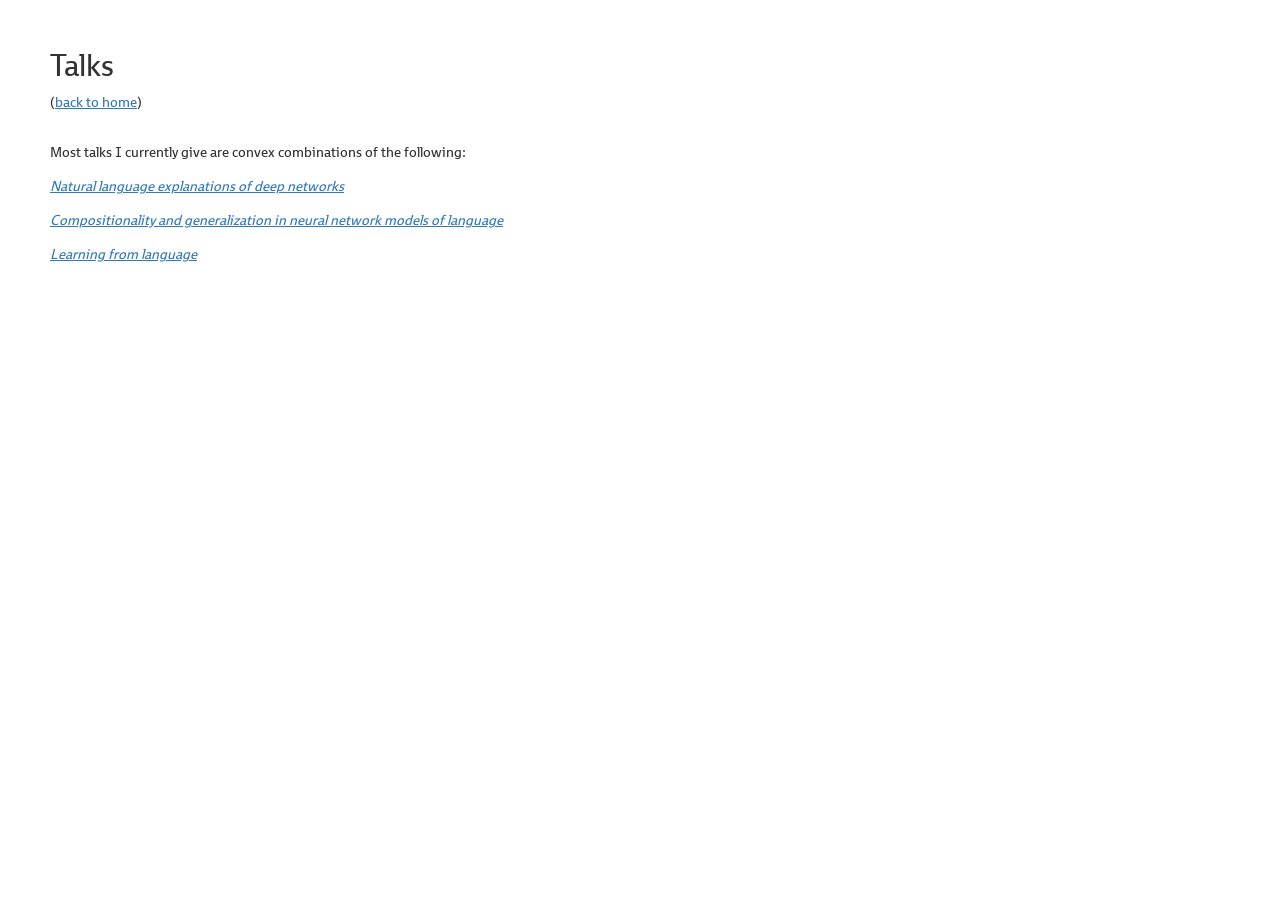
<file: talks.html>
<html>
<head lang="en">
  <meta charset="UTF-8">
  <meta name="viewport" content="width=device-width, initial-scale=1">
  <title>Jacob Andreas @ MIT > Talks</title>
  <link href="css/bootstrap.min.css" rel="stylesheet">
  <link href="css/style.css" rel="stylesheet">
  <link href="css/research.css" rel="stylesheet">
</head>
<body>
<div class="content">
  <h2>Talks</h2>

  <p>(<a href="index.html">back to home</a>)</p><br/>

  <p>Most talks I currently give are convex combinations of the following:</p>

  <ul>
    <li>
      <span class="papertitle">
        <a href="https://www.dropbox.com/s/onjut3w78z7vncd/interp.pdf?raw=1">
          Natural language explanations of deep networks
        </a>
      </span>
    </li>

    <li>
      <span class="papertitle">
        <a href="https://www.dropbox.com/s/ao0ut2q2r0jfiin/comp_edinburgh.key?raw=1">
          Compositionality and generalization in neural network models of language
        </a>
      </span>
    </li>

    <li>
      <span class="papertitle">
        <a href="slides/a_18.pdf">
          Learning from language
        </a>
      </span>
    </li>
  </ul>

</div>
</body>
</html>
</file>
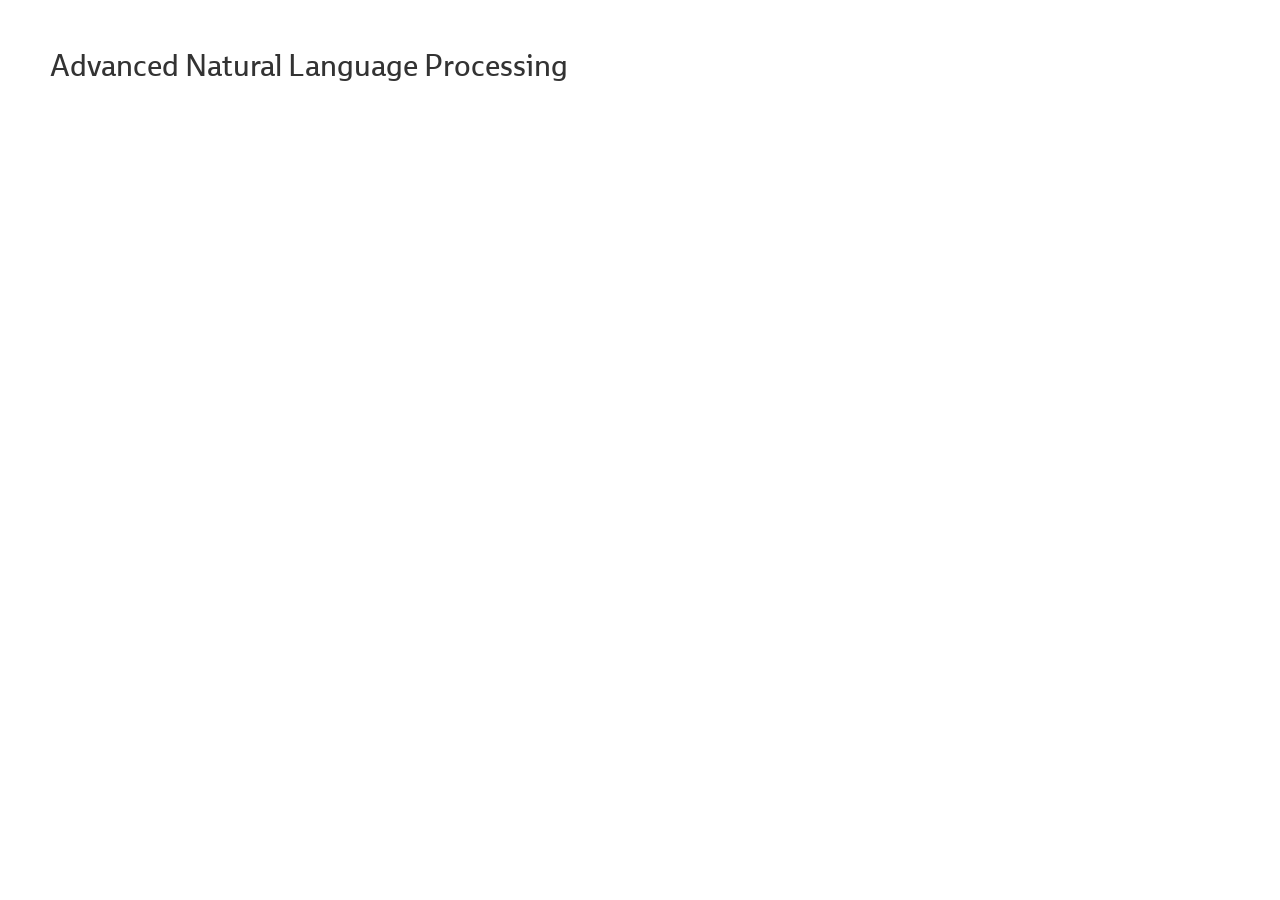
<file: teaching/6.036_sp20/pubs.html>
<html>
<head lang="en">
  <meta charset="UTF-8">
  <meta name="viewport" content="width=device-width, initial-scale=1">
  <title>Advanced Natural Language Processing (6.864) / Spring 2020</title>
  <link href="../../css/bootstrap.min.css" rel="stylesheet">
  <link href="../../css/style.css" rel="stylesheet">
</head>
<body>
<div class="content">
  <h2>Advanced Natural Language Processing</h2>
</body>
</html>
</file>
<file: css/style.css>
/*@import url('https://fonts.googleapis.com/css?family=Asap:400,400i,700');*/

@font-face {
  font-family: "CSAIL_Ebony";
  src: url("fonts/CSAIL_Ebony-Bold.ttf");
  font-weight: bold;
}

@font-face {
  font-family: "CSAIL_Ebony";
  src: url("fonts/CSAIL_Ebony-RegularItalic.ttf");
  font-style: italic, oblique;
}

@font-face {
  font-family: "CSAIL_Ebony";
  src: url("fonts/CSAIL_Ebony-Regular.ttf");
}

body {
  font-family: "CSAIL_Ebony", sans-serif;
}

.content {
  max-width: 600px;
  margin: 50px;
}

a {
  text-decoration: underline;
}

.home ul {
  list-style-type: none;
  padding-left: 0;
}

.margin {
  float: right;
  width: 200px;
  margin-right: -250px;
  border-radius: 5px;
}

hr {
  border-top: 2px solid #eee;
}

.credit {
  font-size: .8em;
  color: #888;
}

@media (max-width: 950px) {
  .content {
    margin: 25px;
    max-width: none;
  }
  .margin {
    width: 100px;
    margin-right: 0px;
    margin-left: 25px;
    margin-bottom: 25px;
  }
}

table {
  font-size: 1em;
  border-spacing: .25em;
  border-collapse: separate;
  margin: -.5em;
}

table td {
  padding: .25em;
  background: #eee;
}
</file>
<file: css/research.css>
ul {
  padding: 0;
  list-style-type: none;
}

ul li {
  margin: 1em 0;
}

ul li.pubyear {
  font-weight: bold;
}

ul li > span {
  display: block;
}

ul li > span.papertitle {
  /*text-decoration: underline;*/
  font-style: italic;
}

ul li .award {
  font-weight: bold;
}

.highlight {
  margin: 1.5em -1em;
  padding: 1em;
  border-radius: 5px;
  background: #eee;
}

.job {
  text-align: center;
  background: #d7e6f4;
  color: #234;
}
</file>
